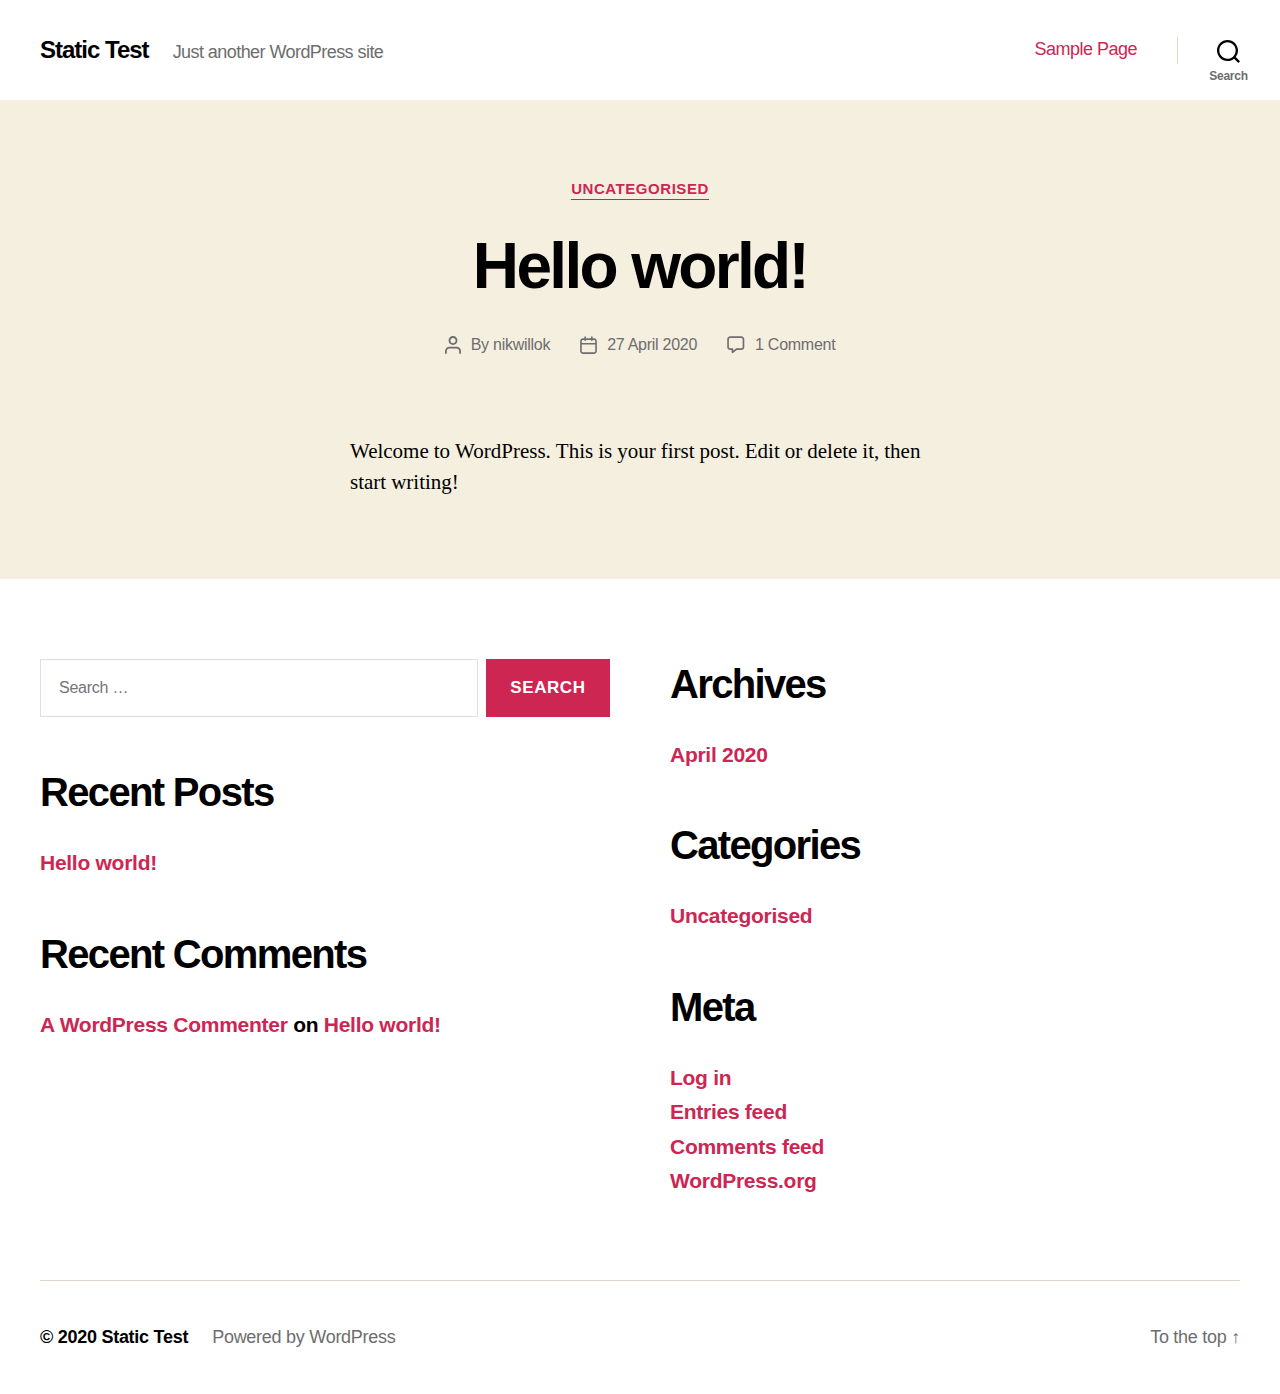
<file: index.html>
<!DOCTYPE html>

<html class="no-js" lang="en-NZ">

	<head>

		<meta charset="UTF-8">
		<meta name="viewport" content="width=device-width, initial-scale=1.0" >

		<link rel="profile" href="https://gmpg.org/xfn/11">

		<title>Static Test &#8211; Just another WordPress site</title>
<meta name='robots' content='noindex,nofollow' />
<link rel='dns-prefetch' href='//s.w.org' />
<link rel="alternate" type="application/rss+xml" title="Static Test &raquo; Feed" href="https://nikokeefe.github.io/static-test/feed/" />
<link rel="alternate" type="application/rss+xml" title="Static Test &raquo; Comments Feed" href="https://nikokeefe.github.io/static-test/comments/feed/" />
		<script>
			window._wpemojiSettings = {"baseUrl":"https:\/\/s.w.org\/images\/core\/emoji\/12.0.0-1\/72x72\/","ext":".png","svgUrl":"https:\/\/s.w.org\/images\/core\/emoji\/12.0.0-1\/svg\/","svgExt":".svg","source":{"concatemoji":"https:\/\/nikokeefe.github.io\/static-test\/wp-includes\/js\/wp-emoji-release.min.js?ver=5.4"}};
			/*! This file is auto-generated */
			!function(e,a,t){var r,n,o,i,p=a.createElement("canvas"),s=p.getContext&&p.getContext("2d");function c(e,t){var a=String.fromCharCode;s.clearRect(0,0,p.width,p.height),s.fillText(a.apply(this,e),0,0);var r=p.toDataURL();return s.clearRect(0,0,p.width,p.height),s.fillText(a.apply(this,t),0,0),r===p.toDataURL()}function l(e){if(!s||!s.fillText)return!1;switch(s.textBaseline="top",s.font="600 32px Arial",e){case"flag":return!c([127987,65039,8205,9895,65039],[127987,65039,8203,9895,65039])&&(!c([55356,56826,55356,56819],[55356,56826,8203,55356,56819])&&!c([55356,57332,56128,56423,56128,56418,56128,56421,56128,56430,56128,56423,56128,56447],[55356,57332,8203,56128,56423,8203,56128,56418,8203,56128,56421,8203,56128,56430,8203,56128,56423,8203,56128,56447]));case"emoji":return!c([55357,56424,55356,57342,8205,55358,56605,8205,55357,56424,55356,57340],[55357,56424,55356,57342,8203,55358,56605,8203,55357,56424,55356,57340])}return!1}function d(e){var t=a.createElement("script");t.src=e,t.defer=t.type="text/javascript",a.getElementsByTagName("head")[0].appendChild(t)}for(i=Array("flag","emoji"),t.supports={everything:!0,everythingExceptFlag:!0},o=0;o<i.length;o++)t.supports[i[o]]=l(i[o]),t.supports.everything=t.supports.everything&&t.supports[i[o]],"flag"!==i[o]&&(t.supports.everythingExceptFlag=t.supports.everythingExceptFlag&&t.supports[i[o]]);t.supports.everythingExceptFlag=t.supports.everythingExceptFlag&&!t.supports.flag,t.DOMReady=!1,t.readyCallback=function(){t.DOMReady=!0},t.supports.everything||(n=function(){t.readyCallback()},a.addEventListener?(a.addEventListener("DOMContentLoaded",n,!1),e.addEventListener("load",n,!1)):(e.attachEvent("onload",n),a.attachEvent("onreadystatechange",function(){"complete"===a.readyState&&t.readyCallback()})),(r=t.source||{}).concatemoji?d(r.concatemoji):r.wpemoji&&r.twemoji&&(d(r.twemoji),d(r.wpemoji)))}(window,document,window._wpemojiSettings);
		</script>
		<style>
img.wp-smiley,
img.emoji {
	display: inline !important;
	border: none !important;
	box-shadow: none !important;
	height: 1em !important;
	width: 1em !important;
	margin: 0 .07em !important;
	vertical-align: -0.1em !important;
	background: none !important;
	padding: 0 !important;
}
</style>
	<link rel='stylesheet' id='wp-block-library-css'  href='https://nikokeefe.github.io/static-test/wp-includes/css/dist/block-library/style.min.css?ver=5.4' media='all' />
<link rel='stylesheet' id='twentytwenty-style-css'  href='https://nikokeefe.github.io/static-test/wp-content/themes/twentytwenty/style.css?ver=1.2' media='all' />
<style id='twentytwenty-style-inline-css'>
.color-accent,.color-accent-hover:hover,.color-accent-hover:focus,:root .has-accent-color,.has-drop-cap:not(:focus):first-letter,.wp-block-button.is-style-outline,a { color: #cd2653; }blockquote,.border-color-accent,.border-color-accent-hover:hover,.border-color-accent-hover:focus { border-color: #cd2653; }button:not(.toggle),.button,.faux-button,.wp-block-button__link,.wp-block-file .wp-block-file__button,input[type="button"],input[type="reset"],input[type="submit"],.bg-accent,.bg-accent-hover:hover,.bg-accent-hover:focus,:root .has-accent-background-color,.comment-reply-link { background-color: #cd2653; }.fill-children-accent,.fill-children-accent * { fill: #cd2653; }body,.entry-title a,:root .has-primary-color { color: #000000; }:root .has-primary-background-color { background-color: #000000; }cite,figcaption,.wp-caption-text,.post-meta,.entry-content .wp-block-archives li,.entry-content .wp-block-categories li,.entry-content .wp-block-latest-posts li,.wp-block-latest-comments__comment-date,.wp-block-latest-posts__post-date,.wp-block-embed figcaption,.wp-block-image figcaption,.wp-block-pullquote cite,.comment-metadata,.comment-respond .comment-notes,.comment-respond .logged-in-as,.pagination .dots,.entry-content hr:not(.has-background),hr.styled-separator,:root .has-secondary-color { color: #6d6d6d; }:root .has-secondary-background-color { background-color: #6d6d6d; }pre,fieldset,input,textarea,table,table *,hr { border-color: #dcd7ca; }caption,code,code,kbd,samp,.wp-block-table.is-style-stripes tbody tr:nth-child(odd),:root .has-subtle-background-background-color { background-color: #dcd7ca; }.wp-block-table.is-style-stripes { border-bottom-color: #dcd7ca; }.wp-block-latest-posts.is-grid li { border-top-color: #dcd7ca; }:root .has-subtle-background-color { color: #dcd7ca; }body:not(.overlay-header) .primary-menu > li > a,body:not(.overlay-header) .primary-menu > li > .icon,.modal-menu a,.footer-menu a, .footer-widgets a,#site-footer .wp-block-button.is-style-outline,.wp-block-pullquote:before,.singular:not(.overlay-header) .entry-header a,.archive-header a,.header-footer-group .color-accent,.header-footer-group .color-accent-hover:hover { color: #cd2653; }.social-icons a,#site-footer button:not(.toggle),#site-footer .button,#site-footer .faux-button,#site-footer .wp-block-button__link,#site-footer .wp-block-file__button,#site-footer input[type="button"],#site-footer input[type="reset"],#site-footer input[type="submit"] { background-color: #cd2653; }.header-footer-group,body:not(.overlay-header) #site-header .toggle,.menu-modal .toggle { color: #000000; }body:not(.overlay-header) .primary-menu ul { background-color: #000000; }body:not(.overlay-header) .primary-menu > li > ul:after { border-bottom-color: #000000; }body:not(.overlay-header) .primary-menu ul ul:after { border-left-color: #000000; }.site-description,body:not(.overlay-header) .toggle-inner .toggle-text,.widget .post-date,.widget .rss-date,.widget_archive li,.widget_categories li,.widget cite,.widget_pages li,.widget_meta li,.widget_nav_menu li,.powered-by-wordpress,.to-the-top,.singular .entry-header .post-meta,.singular:not(.overlay-header) .entry-header .post-meta a { color: #6d6d6d; }.header-footer-group pre,.header-footer-group fieldset,.header-footer-group input,.header-footer-group textarea,.header-footer-group table,.header-footer-group table *,.footer-nav-widgets-wrapper,#site-footer,.menu-modal nav *,.footer-widgets-outer-wrapper,.footer-top { border-color: #dcd7ca; }.header-footer-group table caption,body:not(.overlay-header) .header-inner .toggle-wrapper::before { background-color: #dcd7ca; }
</style>
<link rel='stylesheet' id='twentytwenty-print-style-css'  href='https://nikokeefe.github.io/static-test/wp-content/themes/twentytwenty/print.css?ver=1.2' media='print' />
<script src='https://nikokeefe.github.io/static-test/wp-content/themes/twentytwenty/assets/js/index.js?ver=1.2' async></script>
<link rel='https://api.w.org/' href='https://nikokeefe.github.io/static-test/wp-json/' />
<link rel="EditURI" type="application/rsd+xml" title="RSD" href="https://nikokeefe.github.io/static-test/xmlrpc.php?rsd" />
<link rel="wlwmanifest" type="application/wlwmanifest+xml" href="https://nikokeefe.github.io/static-test/wp-includes/wlwmanifest.xml" /> 
<meta name="generator" content="WordPress 5.4" />
	<script>document.documentElement.className = document.documentElement.className.replace( 'no-js', 'js' );</script>
	<style>.recentcomments a{display:inline !important;padding:0 !important;margin:0 !important;}</style>
	</head>

	<body class="home blog wp-embed-responsive enable-search-modal has-no-pagination showing-comments show-avatars footer-top-visible">

		<a class="skip-link screen-reader-text" href="#site-content">Skip to the content</a>
		<header id="site-header" class="header-footer-group" role="banner">

			<div class="header-inner section-inner">

				<div class="header-titles-wrapper">

					
						<button class="toggle search-toggle mobile-search-toggle" data-toggle-target=".search-modal" data-toggle-body-class="showing-search-modal" data-set-focus=".search-modal .search-field" aria-expanded="false">
							<span class="toggle-inner">
								<span class="toggle-icon">
									<svg class="svg-icon" aria-hidden="true" role="img" focusable="false" xmlns="http://www.w3.org/2000/svg" width="23" height="23" viewbox="0 0 23 23"><path d="M38.710696,48.0601792 L43,52.3494831 L41.3494831,54 L37.0601792,49.710696 C35.2632422,51.1481185 32.9839107,52.0076499 30.5038249,52.0076499 C24.7027226,52.0076499 20,47.3049272 20,41.5038249 C20,35.7027226 24.7027226,31 30.5038249,31 C36.3049272,31 41.0076499,35.7027226 41.0076499,41.5038249 C41.0076499,43.9839107 40.1481185,46.2632422 38.710696,48.0601792 Z M36.3875844,47.1716785 C37.8030221,45.7026647 38.6734666,43.7048964 38.6734666,41.5038249 C38.6734666,36.9918565 35.0157934,33.3341833 30.5038249,33.3341833 C25.9918565,33.3341833 22.3341833,36.9918565 22.3341833,41.5038249 C22.3341833,46.0157934 25.9918565,49.6734666 30.5038249,49.6734666 C32.7048964,49.6734666 34.7026647,48.8030221 36.1716785,47.3875844 C36.2023931,47.347638 36.2360451,47.3092237 36.2726343,47.2726343 C36.3092237,47.2360451 36.347638,47.2023931 36.3875844,47.1716785 Z" transform="translate(-20 -31)" /></svg>								</span>
								<span class="toggle-text">Search</span>
							</span>
						</button><!-- .search-toggle -->

					
					<div class="header-titles">

						<h1 class="site-title"><a href="https://nikokeefe.github.io/static-test/">Static Test</a></h1><div class="site-description">Just another WordPress site</div><!-- .site-description -->
					</div><!-- .header-titles -->

					<button class="toggle nav-toggle mobile-nav-toggle" data-toggle-target=".menu-modal"  data-toggle-body-class="showing-menu-modal" aria-expanded="false" data-set-focus=".close-nav-toggle">
						<span class="toggle-inner">
							<span class="toggle-icon">
								<svg class="svg-icon" aria-hidden="true" role="img" focusable="false" xmlns="http://www.w3.org/2000/svg" width="26" height="7" viewbox="0 0 26 7"><path fill-rule="evenodd" d="M332.5,45 C330.567003,45 329,43.4329966 329,41.5 C329,39.5670034 330.567003,38 332.5,38 C334.432997,38 336,39.5670034 336,41.5 C336,43.4329966 334.432997,45 332.5,45 Z M342,45 C340.067003,45 338.5,43.4329966 338.5,41.5 C338.5,39.5670034 340.067003,38 342,38 C343.932997,38 345.5,39.5670034 345.5,41.5 C345.5,43.4329966 343.932997,45 342,45 Z M351.5,45 C349.567003,45 348,43.4329966 348,41.5 C348,39.5670034 349.567003,38 351.5,38 C353.432997,38 355,39.5670034 355,41.5 C355,43.4329966 353.432997,45 351.5,45 Z" transform="translate(-329 -38)" /></svg>							</span>
							<span class="toggle-text">Menu</span>
						</span>
					</button><!-- .nav-toggle -->

				</div><!-- .header-titles-wrapper -->

				<div class="header-navigation-wrapper">

					
							<nav class="primary-menu-wrapper" aria-label="Horizontal" role="navigation">

								<ul class="primary-menu reset-list-style">

								<li class="page_item page-item-2"><a href="https://nikokeefe.github.io/static-test/sample-page/">Sample Page</a></li>

								</ul>

							</nav><!-- .primary-menu-wrapper -->

						
						<div class="header-toggles hide-no-js">

						
							<div class="toggle-wrapper search-toggle-wrapper">

								<button class="toggle search-toggle desktop-search-toggle" data-toggle-target=".search-modal" data-toggle-body-class="showing-search-modal" data-set-focus=".search-modal .search-field" aria-expanded="false">
									<span class="toggle-inner">
										<svg class="svg-icon" aria-hidden="true" role="img" focusable="false" xmlns="http://www.w3.org/2000/svg" width="23" height="23" viewbox="0 0 23 23"><path d="M38.710696,48.0601792 L43,52.3494831 L41.3494831,54 L37.0601792,49.710696 C35.2632422,51.1481185 32.9839107,52.0076499 30.5038249,52.0076499 C24.7027226,52.0076499 20,47.3049272 20,41.5038249 C20,35.7027226 24.7027226,31 30.5038249,31 C36.3049272,31 41.0076499,35.7027226 41.0076499,41.5038249 C41.0076499,43.9839107 40.1481185,46.2632422 38.710696,48.0601792 Z M36.3875844,47.1716785 C37.8030221,45.7026647 38.6734666,43.7048964 38.6734666,41.5038249 C38.6734666,36.9918565 35.0157934,33.3341833 30.5038249,33.3341833 C25.9918565,33.3341833 22.3341833,36.9918565 22.3341833,41.5038249 C22.3341833,46.0157934 25.9918565,49.6734666 30.5038249,49.6734666 C32.7048964,49.6734666 34.7026647,48.8030221 36.1716785,47.3875844 C36.2023931,47.347638 36.2360451,47.3092237 36.2726343,47.2726343 C36.3092237,47.2360451 36.347638,47.2023931 36.3875844,47.1716785 Z" transform="translate(-20 -31)" /></svg>										<span class="toggle-text">Search</span>
									</span>
								</button><!-- .search-toggle -->

							</div>

							
						</div><!-- .header-toggles -->
						
				</div><!-- .header-navigation-wrapper -->

			</div><!-- .header-inner -->

			<div class="search-modal cover-modal header-footer-group" data-modal-target-string=".search-modal">

	<div class="search-modal-inner modal-inner">

		<div class="section-inner">

			<form role="search" aria-label="Search for:" method="get" class="search-form" action="https://nikokeefe.github.io/static-test/">
	<label for="search-form-1">
		<span class="screen-reader-text">Search for:</span>
		<input type="search" id="search-form-1" class="search-field" placeholder="Search &hellip;" value="" name="s" />
	</label>
	<input type="submit" class="search-submit" value="Search" />
</form>

			<button class="toggle search-untoggle close-search-toggle fill-children-current-color" data-toggle-target=".search-modal" data-toggle-body-class="showing-search-modal" data-set-focus=".search-modal .search-field" aria-expanded="false">
				<span class="screen-reader-text">Close search</span>
				<svg class="svg-icon" aria-hidden="true" role="img" focusable="false" xmlns="http://www.w3.org/2000/svg" width="16" height="16" viewbox="0 0 16 16"><polygon fill="" fill-rule="evenodd" points="6.852 7.649 .399 1.195 1.445 .149 7.899 6.602 14.352 .149 15.399 1.195 8.945 7.649 15.399 14.102 14.352 15.149 7.899 8.695 1.445 15.149 .399 14.102" /></svg>			</button><!-- .search-toggle -->

		</div><!-- .section-inner -->

	</div><!-- .search-modal-inner -->

</div><!-- .menu-modal -->

		</header><!-- #site-header -->

		
<div class="menu-modal cover-modal header-footer-group" data-modal-target-string=".menu-modal">

	<div class="menu-modal-inner modal-inner">

		<div class="menu-wrapper section-inner">

			<div class="menu-top">

				<button class="toggle close-nav-toggle fill-children-current-color" data-toggle-target=".menu-modal" data-toggle-body-class="showing-menu-modal" aria-expanded="false" data-set-focus=".menu-modal">
					<span class="toggle-text">Close Menu</span>
					<svg class="svg-icon" aria-hidden="true" role="img" focusable="false" xmlns="http://www.w3.org/2000/svg" width="16" height="16" viewbox="0 0 16 16"><polygon fill="" fill-rule="evenodd" points="6.852 7.649 .399 1.195 1.445 .149 7.899 6.602 14.352 .149 15.399 1.195 8.945 7.649 15.399 14.102 14.352 15.149 7.899 8.695 1.445 15.149 .399 14.102" /></svg>				</button><!-- .nav-toggle -->

				
					<nav class="mobile-menu" aria-label="Mobile" role="navigation">

						<ul class="modal-menu reset-list-style">

						<li class="page_item page-item-2"><div class="ancestor-wrapper"><a href="https://nikokeefe.github.io/static-test/sample-page/">Sample Page</a></div><!-- .ancestor-wrapper --></li>

						</ul>

					</nav>

					
			</div><!-- .menu-top -->

			<div class="menu-bottom">

				
			</div><!-- .menu-bottom -->

		</div><!-- .menu-wrapper -->

	</div><!-- .menu-modal-inner -->

</div><!-- .menu-modal -->

<main id="site-content" role="main">

	
<article class="post-1 post type-post status-publish format-standard hentry category-uncategorised" id="post-1">

	
<header class="entry-header has-text-align-center">

	<div class="entry-header-inner section-inner medium">

		
			<div class="entry-categories">
				<span class="screen-reader-text">Categories</span>
				<div class="entry-categories-inner">
					<a href="https://nikokeefe.github.io/static-test/category/uncategorised/" rel="category tag">Uncategorised</a>				</div><!-- .entry-categories-inner -->
			</div><!-- .entry-categories -->

			<h2 class="entry-title heading-size-1"><a href="https://nikokeefe.github.io/static-test/2020/04/27/hello-world/">Hello world!</a></h2>
		<div class="post-meta-wrapper post-meta-single post-meta-single-top">

			<ul class="post-meta">

									<li class="post-author meta-wrapper">
						<span class="meta-icon">
							<span class="screen-reader-text">Post author</span>
							<svg class="svg-icon" aria-hidden="true" role="img" focusable="false" xmlns="http://www.w3.org/2000/svg" width="18" height="20" viewbox="0 0 18 20"><path fill="" d="M18,19 C18,19.5522847 17.5522847,20 17,20 C16.4477153,20 16,19.5522847 16,19 L16,17 C16,15.3431458 14.6568542,14 13,14 L5,14 C3.34314575,14 2,15.3431458 2,17 L2,19 C2,19.5522847 1.55228475,20 1,20 C0.44771525,20 0,19.5522847 0,19 L0,17 C0,14.2385763 2.23857625,12 5,12 L13,12 C15.7614237,12 18,14.2385763 18,17 L18,19 Z M9,10 C6.23857625,10 4,7.76142375 4,5 C4,2.23857625 6.23857625,0 9,0 C11.7614237,0 14,2.23857625 14,5 C14,7.76142375 11.7614237,10 9,10 Z M9,8 C10.6568542,8 12,6.65685425 12,5 C12,3.34314575 10.6568542,2 9,2 C7.34314575,2 6,3.34314575 6,5 C6,6.65685425 7.34314575,8 9,8 Z" /></svg>						</span>
						<span class="meta-text">
							By <a href="https://nikokeefe.github.io/static-test/author/nikwillok/">nikwillok</a>						</span>
					</li>
										<li class="post-date meta-wrapper">
						<span class="meta-icon">
							<span class="screen-reader-text">Post date</span>
							<svg class="svg-icon" aria-hidden="true" role="img" focusable="false" xmlns="http://www.w3.org/2000/svg" width="18" height="19" viewbox="0 0 18 19"><path fill="" d="M4.60069444,4.09375 L3.25,4.09375 C2.47334957,4.09375 1.84375,4.72334957 1.84375,5.5 L1.84375,7.26736111 L16.15625,7.26736111 L16.15625,5.5 C16.15625,4.72334957 15.5266504,4.09375 14.75,4.09375 L13.3993056,4.09375 L13.3993056,4.55555556 C13.3993056,5.02154581 13.0215458,5.39930556 12.5555556,5.39930556 C12.0895653,5.39930556 11.7118056,5.02154581 11.7118056,4.55555556 L11.7118056,4.09375 L6.28819444,4.09375 L6.28819444,4.55555556 C6.28819444,5.02154581 5.9104347,5.39930556 5.44444444,5.39930556 C4.97845419,5.39930556 4.60069444,5.02154581 4.60069444,4.55555556 L4.60069444,4.09375 Z M6.28819444,2.40625 L11.7118056,2.40625 L11.7118056,1 C11.7118056,0.534009742 12.0895653,0.15625 12.5555556,0.15625 C13.0215458,0.15625 13.3993056,0.534009742 13.3993056,1 L13.3993056,2.40625 L14.75,2.40625 C16.4586309,2.40625 17.84375,3.79136906 17.84375,5.5 L17.84375,15.875 C17.84375,17.5836309 16.4586309,18.96875 14.75,18.96875 L3.25,18.96875 C1.54136906,18.96875 0.15625,17.5836309 0.15625,15.875 L0.15625,5.5 C0.15625,3.79136906 1.54136906,2.40625 3.25,2.40625 L4.60069444,2.40625 L4.60069444,1 C4.60069444,0.534009742 4.97845419,0.15625 5.44444444,0.15625 C5.9104347,0.15625 6.28819444,0.534009742 6.28819444,1 L6.28819444,2.40625 Z M1.84375,8.95486111 L1.84375,15.875 C1.84375,16.6516504 2.47334957,17.28125 3.25,17.28125 L14.75,17.28125 C15.5266504,17.28125 16.15625,16.6516504 16.15625,15.875 L16.15625,8.95486111 L1.84375,8.95486111 Z" /></svg>						</span>
						<span class="meta-text">
							<a href="https://nikokeefe.github.io/static-test/2020/04/27/hello-world/">27 April 2020</a>
						</span>
					</li>
										<li class="post-comment-link meta-wrapper">
						<span class="meta-icon">
							<svg class="svg-icon" aria-hidden="true" role="img" focusable="false" xmlns="http://www.w3.org/2000/svg" width="19" height="19" viewbox="0 0 19 19"><path d="M9.43016863,13.2235931 C9.58624731,13.094699 9.7823475,13.0241935 9.98476849,13.0241935 L15.0564516,13.0241935 C15.8581553,13.0241935 16.5080645,12.3742843 16.5080645,11.5725806 L16.5080645,3.44354839 C16.5080645,2.64184472 15.8581553,1.99193548 15.0564516,1.99193548 L3.44354839,1.99193548 C2.64184472,1.99193548 1.99193548,2.64184472 1.99193548,3.44354839 L1.99193548,11.5725806 C1.99193548,12.3742843 2.64184472,13.0241935 3.44354839,13.0241935 L5.76612903,13.0241935 C6.24715123,13.0241935 6.63709677,13.4141391 6.63709677,13.8951613 L6.63709677,15.5301903 L9.43016863,13.2235931 Z M3.44354839,14.766129 C1.67980032,14.766129 0.25,13.3363287 0.25,11.5725806 L0.25,3.44354839 C0.25,1.67980032 1.67980032,0.25 3.44354839,0.25 L15.0564516,0.25 C16.8201997,0.25 18.25,1.67980032 18.25,3.44354839 L18.25,11.5725806 C18.25,13.3363287 16.8201997,14.766129 15.0564516,14.766129 L10.2979143,14.766129 L6.32072889,18.0506004 C5.75274472,18.5196577 4.89516129,18.1156602 4.89516129,17.3790323 L4.89516129,14.766129 L3.44354839,14.766129 Z" /></svg>						</span>
						<span class="meta-text">
							<a href="https://nikokeefe.github.io/static-test/2020/04/27/hello-world/#comments">1 Comment<span class="screen-reader-text"> on Hello world!</span></a>						</span>
					</li>
					
			</ul><!-- .post-meta -->

		</div><!-- .post-meta-wrapper -->

		
	</div><!-- .entry-header-inner -->

</header><!-- .entry-header -->

	<div class="post-inner thin">

		<div class="entry-content">

			
<p>Welcome to WordPress. This is your first post. Edit or delete it, then start writing!</p>

		</div><!-- .entry-content -->

	</div><!-- .post-inner -->

	<div class="section-inner">
		
	</div><!-- .section-inner -->

	
</article><!-- .post -->

	
</main><!-- #site-content -->


	<div class="footer-nav-widgets-wrapper header-footer-group">

		<div class="footer-inner section-inner">

			
			
				<aside class="footer-widgets-outer-wrapper" role="complementary">

					<div class="footer-widgets-wrapper">

						
							<div class="footer-widgets column-one grid-item">
								<div class="widget widget_search"><div class="widget-content"><form role="search"  method="get" class="search-form" action="https://nikokeefe.github.io/static-test/">
	<label for="search-form-2">
		<span class="screen-reader-text">Search for:</span>
		<input type="search" id="search-form-2" class="search-field" placeholder="Search &hellip;" value="" name="s" />
	</label>
	<input type="submit" class="search-submit" value="Search" />
</form>
</div></div>		<div class="widget widget_recent_entries"><div class="widget-content">		<h2 class="widget-title subheading heading-size-3">Recent Posts</h2>		<ul>
											<li>
					<a href="https://nikokeefe.github.io/static-test/2020/04/27/hello-world/">Hello world!</a>
									</li>
					</ul>
		</div></div><div class="widget widget_recent_comments"><div class="widget-content"><h2 class="widget-title subheading heading-size-3">Recent Comments</h2><ul id="recentcomments"><li class="recentcomments"><span class="comment-author-link"><a href='https://wordpress.org/' rel='external nofollow ugc' class='url'>A WordPress Commenter</a></span> on <a href="https://nikokeefe.github.io/static-test/2020/04/27/hello-world/#comment-1">Hello world!</a></li></ul></div></div>							</div>

						
						
							<div class="footer-widgets column-two grid-item">
								<div class="widget widget_archive"><div class="widget-content"><h2 class="widget-title subheading heading-size-3">Archives</h2>		<ul>
				<li><a href='https://nikokeefe.github.io/static-test/2020/04/'>April 2020</a></li>
		</ul>
			</div></div><div class="widget widget_categories"><div class="widget-content"><h2 class="widget-title subheading heading-size-3">Categories</h2>		<ul>
				<li class="cat-item cat-item-1"><a href="https://nikokeefe.github.io/static-test/category/uncategorised/">Uncategorised</a>
</li>
		</ul>
			</div></div><div class="widget widget_meta"><div class="widget-content"><h2 class="widget-title subheading heading-size-3">Meta</h2>			<ul>
						<li><a href="https://nikokeefe.github.io/static-test/wp-login.php">Log in</a></li>
			<li><a href="https://nikokeefe.github.io/static-test/feed/">Entries feed</a></li>
			<li><a href="https://nikokeefe.github.io/static-test/comments/feed/">Comments feed</a></li>
			<li><a href="https://wordpress.org/">WordPress.org</a></li>			</ul>
			</div></div>							</div>

						
					</div><!-- .footer-widgets-wrapper -->

				</aside><!-- .footer-widgets-outer-wrapper -->

			
		</div><!-- .footer-inner -->

	</div><!-- .footer-nav-widgets-wrapper -->


			<footer id="site-footer" role="contentinfo" class="header-footer-group">

				<div class="section-inner">

					<div class="footer-credits">

						<p class="footer-copyright">&copy;
							2020							<a href="https://nikokeefe.github.io/static-test/">Static Test</a>
						</p><!-- .footer-copyright -->

						<p class="powered-by-wordpress">
							<a href="https://en-nz.wordpress.org/">
								Powered by WordPress							</a>
						</p><!-- .powered-by-wordpress -->

					</div><!-- .footer-credits -->

					<a class="to-the-top" href="#site-header">
						<span class="to-the-top-long">
							To the top <span class="arrow" aria-hidden="true">&uarr;</span>						</span><!-- .to-the-top-long -->
						<span class="to-the-top-short">
							Up <span class="arrow" aria-hidden="true">&uarr;</span>						</span><!-- .to-the-top-short -->
					</a><!-- .to-the-top -->

				</div><!-- .section-inner -->

			</footer><!-- #site-footer -->

		<script src='https://nikokeefe.github.io/static-test/wp-includes/js/wp-embed.min.js?ver=5.4'></script>
	<script>
	/(trident|msie)/i.test(navigator.userAgent)&&document.getElementById&&window.addEventListener&&window.addEventListener("hashchange",function(){var t,e=location.hash.substring(1);/^[A-z0-9_-]+$/.test(e)&&(t=document.getElementById(e))&&(/^(?:a|select|input|button|textarea)$/i.test(t.tagName)||(t.tabIndex=-1),t.focus())},!1);
	</script>
	
	</body>
</html>
</file>
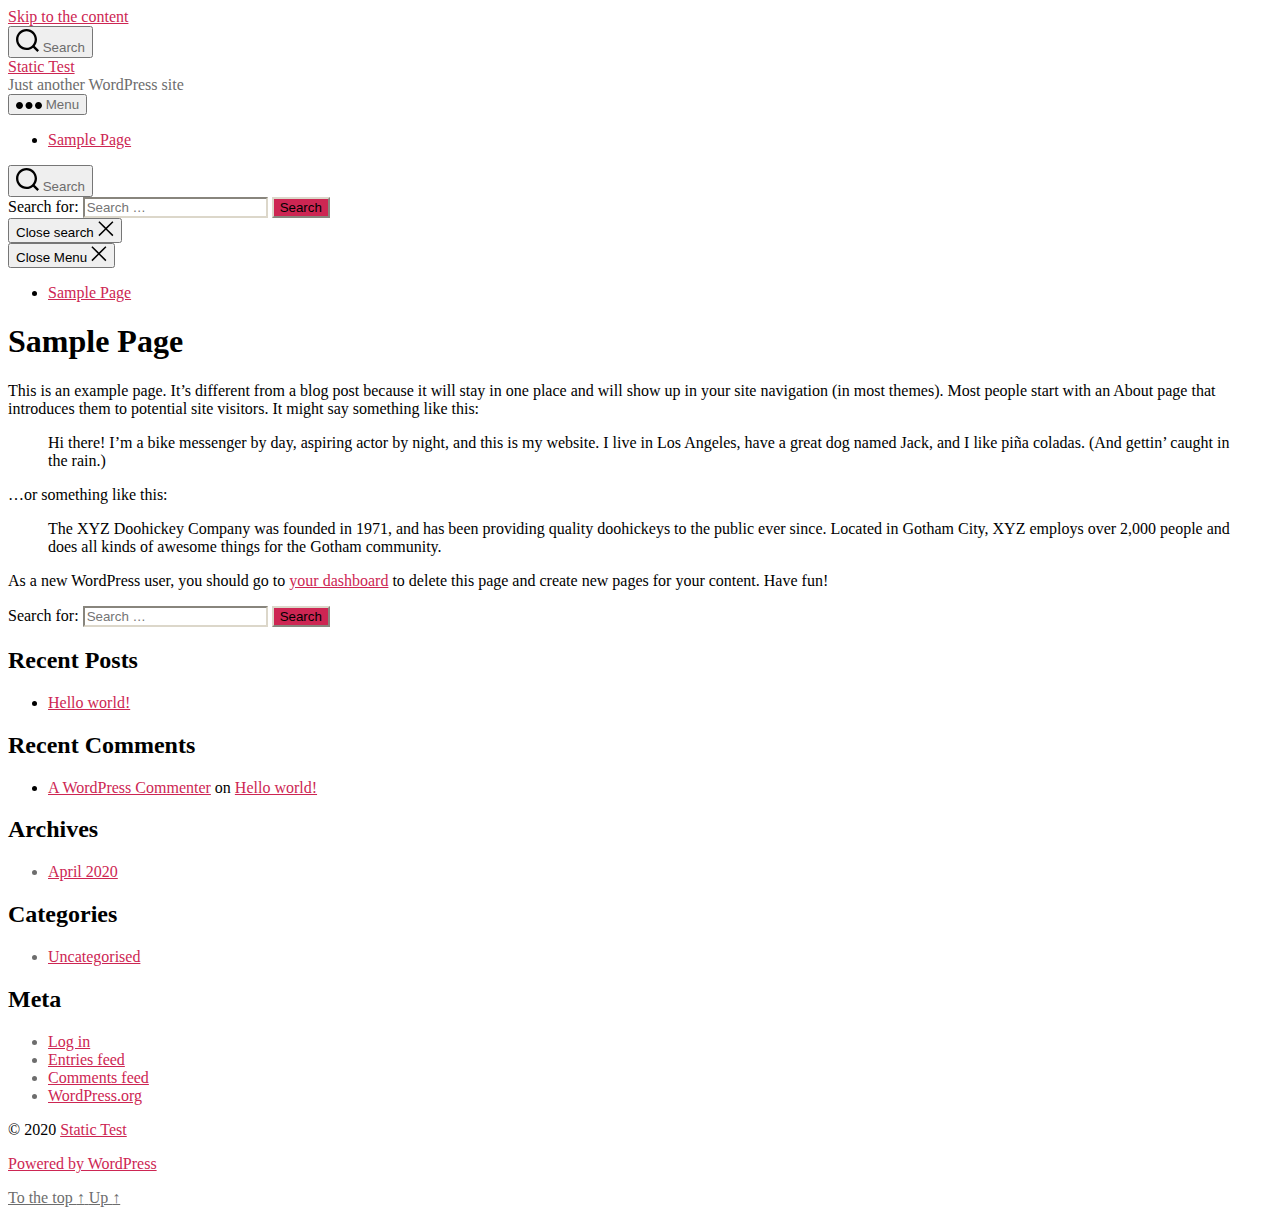
<file: sample-page/index.html>
<!DOCTYPE html>

<html class="no-js" lang="en-NZ">

	<head>

		<meta charset="UTF-8">
		<meta name="viewport" content="width=device-width, initial-scale=1.0" >

		<link rel="profile" href="https://gmpg.org/xfn/11">

		<title>Sample Page &#8211; Static Test</title>
<meta name='robots' content='noindex,nofollow' />
<link rel='dns-prefetch' href='//s.w.org' />
<link rel="alternate" type="application/rss+xml" title="Static Test &raquo; Feed" href="http://localhost/https:/nikokeefe.github.io/static-test/feed/" />
<link rel="alternate" type="application/rss+xml" title="Static Test &raquo; Comments Feed" href="http://localhost/https:/nikokeefe.github.io/static-test/comments/feed/" />
<link rel="alternate" type="application/rss+xml" title="Static Test &raquo; Sample Page Comments Feed" href="http://localhost/https:/nikokeefe.github.io/static-test/sample-page/feed/" />
		<script>
			window._wpemojiSettings = {"baseUrl":"https:\/\/s.w.org\/images\/core\/emoji\/12.0.0-1\/72x72\/","ext":".png","svgUrl":"https:\/\/s.w.org\/images\/core\/emoji\/12.0.0-1\/svg\/","svgExt":".svg","source":{"concatemoji":"\/wp-includes\/js\/wp-emoji-release.min.js?ver=5.4"}};
			/*! This file is auto-generated */
			!function(e,a,t){var r,n,o,i,p=a.createElement("canvas"),s=p.getContext&&p.getContext("2d");function c(e,t){var a=String.fromCharCode;s.clearRect(0,0,p.width,p.height),s.fillText(a.apply(this,e),0,0);var r=p.toDataURL();return s.clearRect(0,0,p.width,p.height),s.fillText(a.apply(this,t),0,0),r===p.toDataURL()}function l(e){if(!s||!s.fillText)return!1;switch(s.textBaseline="top",s.font="600 32px Arial",e){case"flag":return!c([127987,65039,8205,9895,65039],[127987,65039,8203,9895,65039])&&(!c([55356,56826,55356,56819],[55356,56826,8203,55356,56819])&&!c([55356,57332,56128,56423,56128,56418,56128,56421,56128,56430,56128,56423,56128,56447],[55356,57332,8203,56128,56423,8203,56128,56418,8203,56128,56421,8203,56128,56430,8203,56128,56423,8203,56128,56447]));case"emoji":return!c([55357,56424,55356,57342,8205,55358,56605,8205,55357,56424,55356,57340],[55357,56424,55356,57342,8203,55358,56605,8203,55357,56424,55356,57340])}return!1}function d(e){var t=a.createElement("script");t.src=e,t.defer=t.type="text/javascript",a.getElementsByTagName("head")[0].appendChild(t)}for(i=Array("flag","emoji"),t.supports={everything:!0,everythingExceptFlag:!0},o=0;o<i.length;o++)t.supports[i[o]]=l(i[o]),t.supports.everything=t.supports.everything&&t.supports[i[o]],"flag"!==i[o]&&(t.supports.everythingExceptFlag=t.supports.everythingExceptFlag&&t.supports[i[o]]);t.supports.everythingExceptFlag=t.supports.everythingExceptFlag&&!t.supports.flag,t.DOMReady=!1,t.readyCallback=function(){t.DOMReady=!0},t.supports.everything||(n=function(){t.readyCallback()},a.addEventListener?(a.addEventListener("DOMContentLoaded",n,!1),e.addEventListener("load",n,!1)):(e.attachEvent("onload",n),a.attachEvent("onreadystatechange",function(){"complete"===a.readyState&&t.readyCallback()})),(r=t.source||{}).concatemoji?d(r.concatemoji):r.wpemoji&&r.twemoji&&(d(r.twemoji),d(r.wpemoji)))}(window,document,window._wpemojiSettings);
		</script>
		<style>
img.wp-smiley,
img.emoji {
	display: inline !important;
	border: none !important;
	box-shadow: none !important;
	height: 1em !important;
	width: 1em !important;
	margin: 0 .07em !important;
	vertical-align: -0.1em !important;
	background: none !important;
	padding: 0 !important;
}
</style>
	<link rel='stylesheet' id='wp-block-library-css'  href='http://localhost/https:/nikokeefe.github.io/static-test/wp-includes/css/dist/block-library/style.min.css?ver=5.4' media='all' />
<link rel='stylesheet' id='twentytwenty-style-css'  href='http://localhost/https:/nikokeefe.github.io/static-test/wp-content/themes/twentytwenty/style.css?ver=1.2' media='all' />
<style id='twentytwenty-style-inline-css'>
.color-accent,.color-accent-hover:hover,.color-accent-hover:focus,:root .has-accent-color,.has-drop-cap:not(:focus):first-letter,.wp-block-button.is-style-outline,a { color: #cd2653; }blockquote,.border-color-accent,.border-color-accent-hover:hover,.border-color-accent-hover:focus { border-color: #cd2653; }button:not(.toggle),.button,.faux-button,.wp-block-button__link,.wp-block-file .wp-block-file__button,input[type="button"],input[type="reset"],input[type="submit"],.bg-accent,.bg-accent-hover:hover,.bg-accent-hover:focus,:root .has-accent-background-color,.comment-reply-link { background-color: #cd2653; }.fill-children-accent,.fill-children-accent * { fill: #cd2653; }body,.entry-title a,:root .has-primary-color { color: #000000; }:root .has-primary-background-color { background-color: #000000; }cite,figcaption,.wp-caption-text,.post-meta,.entry-content .wp-block-archives li,.entry-content .wp-block-categories li,.entry-content .wp-block-latest-posts li,.wp-block-latest-comments__comment-date,.wp-block-latest-posts__post-date,.wp-block-embed figcaption,.wp-block-image figcaption,.wp-block-pullquote cite,.comment-metadata,.comment-respond .comment-notes,.comment-respond .logged-in-as,.pagination .dots,.entry-content hr:not(.has-background),hr.styled-separator,:root .has-secondary-color { color: #6d6d6d; }:root .has-secondary-background-color { background-color: #6d6d6d; }pre,fieldset,input,textarea,table,table *,hr { border-color: #dcd7ca; }caption,code,code,kbd,samp,.wp-block-table.is-style-stripes tbody tr:nth-child(odd),:root .has-subtle-background-background-color { background-color: #dcd7ca; }.wp-block-table.is-style-stripes { border-bottom-color: #dcd7ca; }.wp-block-latest-posts.is-grid li { border-top-color: #dcd7ca; }:root .has-subtle-background-color { color: #dcd7ca; }body:not(.overlay-header) .primary-menu > li > a,body:not(.overlay-header) .primary-menu > li > .icon,.modal-menu a,.footer-menu a, .footer-widgets a,#site-footer .wp-block-button.is-style-outline,.wp-block-pullquote:before,.singular:not(.overlay-header) .entry-header a,.archive-header a,.header-footer-group .color-accent,.header-footer-group .color-accent-hover:hover { color: #cd2653; }.social-icons a,#site-footer button:not(.toggle),#site-footer .button,#site-footer .faux-button,#site-footer .wp-block-button__link,#site-footer .wp-block-file__button,#site-footer input[type="button"],#site-footer input[type="reset"],#site-footer input[type="submit"] { background-color: #cd2653; }.header-footer-group,body:not(.overlay-header) #site-header .toggle,.menu-modal .toggle { color: #000000; }body:not(.overlay-header) .primary-menu ul { background-color: #000000; }body:not(.overlay-header) .primary-menu > li > ul:after { border-bottom-color: #000000; }body:not(.overlay-header) .primary-menu ul ul:after { border-left-color: #000000; }.site-description,body:not(.overlay-header) .toggle-inner .toggle-text,.widget .post-date,.widget .rss-date,.widget_archive li,.widget_categories li,.widget cite,.widget_pages li,.widget_meta li,.widget_nav_menu li,.powered-by-wordpress,.to-the-top,.singular .entry-header .post-meta,.singular:not(.overlay-header) .entry-header .post-meta a { color: #6d6d6d; }.header-footer-group pre,.header-footer-group fieldset,.header-footer-group input,.header-footer-group textarea,.header-footer-group table,.header-footer-group table *,.footer-nav-widgets-wrapper,#site-footer,.menu-modal nav *,.footer-widgets-outer-wrapper,.footer-top { border-color: #dcd7ca; }.header-footer-group table caption,body:not(.overlay-header) .header-inner .toggle-wrapper::before { background-color: #dcd7ca; }
</style>
<link rel='stylesheet' id='twentytwenty-print-style-css'  href='http://localhost/https:/nikokeefe.github.io/static-test/wp-content/themes/twentytwenty/print.css?ver=1.2' media='print' />
<script src='http://localhost/https:/nikokeefe.github.io/static-test/wp-content/themes/twentytwenty/assets/js/index.js?ver=1.2' async></script>
<link rel='https://api.w.org/' href='http://localhost/https:/nikokeefe.github.io/static-test/wp-json/' />
<link rel="EditURI" type="application/rsd+xml" title="RSD" href="http://localhost/https:/nikokeefe.github.io/static-test/xmlrpc.php?rsd" />
<link rel="wlwmanifest" type="application/wlwmanifest+xml" href="http://localhost/https:/nikokeefe.github.io/static-test/wp-includes/wlwmanifest.xml" /> 
<meta name="generator" content="WordPress 5.4" />
<link rel="canonical" href="http://localhost/https:/nikokeefe.github.io/static-test/sample-page/" />
<link rel='shortlink' href='http://localhost/https:/nikokeefe.github.io/static-test/?p=2' />
<link rel="alternate" type="application/json+oembed" href="http://localhost/https:/nikokeefe.github.io/static-test/wp-json/oembed/1.0/embed?url=%2Fsample-page%2F" />
<link rel="alternate" type="text/xml+oembed" href="http://localhost/https:/nikokeefe.github.io/static-test/wp-json/oembed/1.0/embed?url=%2Fsample-page%2F&#038;format=xml" />
	<script>document.documentElement.className = document.documentElement.className.replace( 'no-js', 'js' );</script>
	<style>.recentcomments a{display:inline !important;padding:0 !important;margin:0 !important;}</style>
	</head>

	<body class="page-template-default page page-id-2 wp-embed-responsive singular enable-search-modal missing-post-thumbnail has-no-pagination not-showing-comments show-avatars footer-top-visible">

		<a class="skip-link screen-reader-text" href="#site-content">Skip to the content</a>
		<header id="site-header" class="header-footer-group" role="banner">

			<div class="header-inner section-inner">

				<div class="header-titles-wrapper">

					
						<button class="toggle search-toggle mobile-search-toggle" data-toggle-target=".search-modal" data-toggle-body-class="showing-search-modal" data-set-focus=".search-modal .search-field" aria-expanded="false">
							<span class="toggle-inner">
								<span class="toggle-icon">
									<svg class="svg-icon" aria-hidden="true" role="img" focusable="false" xmlns="http://www.w3.org/2000/svg" width="23" height="23" viewbox="0 0 23 23"><path d="M38.710696,48.0601792 L43,52.3494831 L41.3494831,54 L37.0601792,49.710696 C35.2632422,51.1481185 32.9839107,52.0076499 30.5038249,52.0076499 C24.7027226,52.0076499 20,47.3049272 20,41.5038249 C20,35.7027226 24.7027226,31 30.5038249,31 C36.3049272,31 41.0076499,35.7027226 41.0076499,41.5038249 C41.0076499,43.9839107 40.1481185,46.2632422 38.710696,48.0601792 Z M36.3875844,47.1716785 C37.8030221,45.7026647 38.6734666,43.7048964 38.6734666,41.5038249 C38.6734666,36.9918565 35.0157934,33.3341833 30.5038249,33.3341833 C25.9918565,33.3341833 22.3341833,36.9918565 22.3341833,41.5038249 C22.3341833,46.0157934 25.9918565,49.6734666 30.5038249,49.6734666 C32.7048964,49.6734666 34.7026647,48.8030221 36.1716785,47.3875844 C36.2023931,47.347638 36.2360451,47.3092237 36.2726343,47.2726343 C36.3092237,47.2360451 36.347638,47.2023931 36.3875844,47.1716785 Z" transform="translate(-20 -31)" /></svg>								</span>
								<span class="toggle-text">Search</span>
							</span>
						</button><!-- .search-toggle -->

					
					<div class="header-titles">

						<div class="site-title faux-heading"><a href="http://localhost/https:/nikokeefe.github.io/static-test/">Static Test</a></div><div class="site-description">Just another WordPress site</div><!-- .site-description -->
					</div><!-- .header-titles -->

					<button class="toggle nav-toggle mobile-nav-toggle" data-toggle-target=".menu-modal"  data-toggle-body-class="showing-menu-modal" aria-expanded="false" data-set-focus=".close-nav-toggle">
						<span class="toggle-inner">
							<span class="toggle-icon">
								<svg class="svg-icon" aria-hidden="true" role="img" focusable="false" xmlns="http://www.w3.org/2000/svg" width="26" height="7" viewbox="0 0 26 7"><path fill-rule="evenodd" d="M332.5,45 C330.567003,45 329,43.4329966 329,41.5 C329,39.5670034 330.567003,38 332.5,38 C334.432997,38 336,39.5670034 336,41.5 C336,43.4329966 334.432997,45 332.5,45 Z M342,45 C340.067003,45 338.5,43.4329966 338.5,41.5 C338.5,39.5670034 340.067003,38 342,38 C343.932997,38 345.5,39.5670034 345.5,41.5 C345.5,43.4329966 343.932997,45 342,45 Z M351.5,45 C349.567003,45 348,43.4329966 348,41.5 C348,39.5670034 349.567003,38 351.5,38 C353.432997,38 355,39.5670034 355,41.5 C355,43.4329966 353.432997,45 351.5,45 Z" transform="translate(-329 -38)" /></svg>							</span>
							<span class="toggle-text">Menu</span>
						</span>
					</button><!-- .nav-toggle -->

				</div><!-- .header-titles-wrapper -->

				<div class="header-navigation-wrapper">

					
							<nav class="primary-menu-wrapper" aria-label="Horizontal" role="navigation">

								<ul class="primary-menu reset-list-style">

								<li class="page_item page-item-2 current_page_item current-menu-item"><a href="http://localhost/https:/nikokeefe.github.io/static-test/sample-page/" aria-current="page">Sample Page</a></li>

								</ul>

							</nav><!-- .primary-menu-wrapper -->

						
						<div class="header-toggles hide-no-js">

						
							<div class="toggle-wrapper search-toggle-wrapper">

								<button class="toggle search-toggle desktop-search-toggle" data-toggle-target=".search-modal" data-toggle-body-class="showing-search-modal" data-set-focus=".search-modal .search-field" aria-expanded="false">
									<span class="toggle-inner">
										<svg class="svg-icon" aria-hidden="true" role="img" focusable="false" xmlns="http://www.w3.org/2000/svg" width="23" height="23" viewbox="0 0 23 23"><path d="M38.710696,48.0601792 L43,52.3494831 L41.3494831,54 L37.0601792,49.710696 C35.2632422,51.1481185 32.9839107,52.0076499 30.5038249,52.0076499 C24.7027226,52.0076499 20,47.3049272 20,41.5038249 C20,35.7027226 24.7027226,31 30.5038249,31 C36.3049272,31 41.0076499,35.7027226 41.0076499,41.5038249 C41.0076499,43.9839107 40.1481185,46.2632422 38.710696,48.0601792 Z M36.3875844,47.1716785 C37.8030221,45.7026647 38.6734666,43.7048964 38.6734666,41.5038249 C38.6734666,36.9918565 35.0157934,33.3341833 30.5038249,33.3341833 C25.9918565,33.3341833 22.3341833,36.9918565 22.3341833,41.5038249 C22.3341833,46.0157934 25.9918565,49.6734666 30.5038249,49.6734666 C32.7048964,49.6734666 34.7026647,48.8030221 36.1716785,47.3875844 C36.2023931,47.347638 36.2360451,47.3092237 36.2726343,47.2726343 C36.3092237,47.2360451 36.347638,47.2023931 36.3875844,47.1716785 Z" transform="translate(-20 -31)" /></svg>										<span class="toggle-text">Search</span>
									</span>
								</button><!-- .search-toggle -->

							</div>

							
						</div><!-- .header-toggles -->
						
				</div><!-- .header-navigation-wrapper -->

			</div><!-- .header-inner -->

			<div class="search-modal cover-modal header-footer-group" data-modal-target-string=".search-modal">

	<div class="search-modal-inner modal-inner">

		<div class="section-inner">

			<form role="search" aria-label="Search for:" method="get" class="search-form" action="http://localhost/https:/nikokeefe.github.io/static-test/">
	<label for="search-form-1">
		<span class="screen-reader-text">Search for:</span>
		<input type="search" id="search-form-1" class="search-field" placeholder="Search &hellip;" value="" name="s" />
	</label>
	<input type="submit" class="search-submit" value="Search" />
</form>

			<button class="toggle search-untoggle close-search-toggle fill-children-current-color" data-toggle-target=".search-modal" data-toggle-body-class="showing-search-modal" data-set-focus=".search-modal .search-field" aria-expanded="false">
				<span class="screen-reader-text">Close search</span>
				<svg class="svg-icon" aria-hidden="true" role="img" focusable="false" xmlns="http://www.w3.org/2000/svg" width="16" height="16" viewbox="0 0 16 16"><polygon fill="" fill-rule="evenodd" points="6.852 7.649 .399 1.195 1.445 .149 7.899 6.602 14.352 .149 15.399 1.195 8.945 7.649 15.399 14.102 14.352 15.149 7.899 8.695 1.445 15.149 .399 14.102" /></svg>			</button><!-- .search-toggle -->

		</div><!-- .section-inner -->

	</div><!-- .search-modal-inner -->

</div><!-- .menu-modal -->

		</header><!-- #site-header -->

		
<div class="menu-modal cover-modal header-footer-group" data-modal-target-string=".menu-modal">

	<div class="menu-modal-inner modal-inner">

		<div class="menu-wrapper section-inner">

			<div class="menu-top">

				<button class="toggle close-nav-toggle fill-children-current-color" data-toggle-target=".menu-modal" data-toggle-body-class="showing-menu-modal" aria-expanded="false" data-set-focus=".menu-modal">
					<span class="toggle-text">Close Menu</span>
					<svg class="svg-icon" aria-hidden="true" role="img" focusable="false" xmlns="http://www.w3.org/2000/svg" width="16" height="16" viewbox="0 0 16 16"><polygon fill="" fill-rule="evenodd" points="6.852 7.649 .399 1.195 1.445 .149 7.899 6.602 14.352 .149 15.399 1.195 8.945 7.649 15.399 14.102 14.352 15.149 7.899 8.695 1.445 15.149 .399 14.102" /></svg>				</button><!-- .nav-toggle -->

				
					<nav class="mobile-menu" aria-label="Mobile" role="navigation">

						<ul class="modal-menu reset-list-style">

						<li class="page_item page-item-2 current_page_item current-menu-item"><div class="ancestor-wrapper"><a href="http://localhost/https:/nikokeefe.github.io/static-test/sample-page/" aria-current="page">Sample Page</a></div><!-- .ancestor-wrapper --></li>

						</ul>

					</nav>

					
			</div><!-- .menu-top -->

			<div class="menu-bottom">

				
			</div><!-- .menu-bottom -->

		</div><!-- .menu-wrapper -->

	</div><!-- .menu-modal-inner -->

</div><!-- .menu-modal -->

<main id="site-content" role="main">

	
<article class="post-2 page type-page status-publish hentry" id="post-2">

	
<header class="entry-header has-text-align-center header-footer-group">

	<div class="entry-header-inner section-inner medium">

		<h1 class="entry-title">Sample Page</h1>
	</div><!-- .entry-header-inner -->

</header><!-- .entry-header -->

	<div class="post-inner thin">

		<div class="entry-content">

			
<p>This is an example page. It&#8217;s different from a blog post because it will stay in one place and will show up in your site navigation (in most themes). Most people start with an About page that introduces them to potential site visitors. It might say something like this:</p>



<blockquote class="wp-block-quote"><p>Hi there! I&#8217;m a bike messenger by day, aspiring actor by night, and this is my website. I live in Los Angeles, have a great dog named Jack, and I like pi&#241;a coladas. (And gettin&#8217; caught in the rain.)</p></blockquote>



<p>&#8230;or something like this:</p>



<blockquote class="wp-block-quote"><p>The XYZ Doohickey Company was founded in 1971, and has been providing quality doohickeys to the public ever since. Located in Gotham City, XYZ employs over 2,000 people and does all kinds of awesome things for the Gotham community.</p></blockquote>



<p>As a new WordPress user, you should go to <a href="http://localhost/https:/nikokeefe.github.io/static-test/wp-admin/">your dashboard</a> to delete this page and create new pages for your content. Have fun!</p>

		</div><!-- .entry-content -->

	</div><!-- .post-inner -->

	<div class="section-inner">
		
	</div><!-- .section-inner -->

	
</article><!-- .post -->

</main><!-- #site-content -->


	<div class="footer-nav-widgets-wrapper header-footer-group">

		<div class="footer-inner section-inner">

			
			
				<aside class="footer-widgets-outer-wrapper" role="complementary">

					<div class="footer-widgets-wrapper">

						
							<div class="footer-widgets column-one grid-item">
								<div class="widget widget_search"><div class="widget-content"><form role="search"  method="get" class="search-form" action="http://localhost/https:/nikokeefe.github.io/static-test/">
	<label for="search-form-2">
		<span class="screen-reader-text">Search for:</span>
		<input type="search" id="search-form-2" class="search-field" placeholder="Search &hellip;" value="" name="s" />
	</label>
	<input type="submit" class="search-submit" value="Search" />
</form>
</div></div>		<div class="widget widget_recent_entries"><div class="widget-content">		<h2 class="widget-title subheading heading-size-3">Recent Posts</h2>		<ul>
											<li>
					<a href="http://localhost/https:/nikokeefe.github.io/static-test/2020/04/27/hello-world/">Hello world!</a>
									</li>
					</ul>
		</div></div><div class="widget widget_recent_comments"><div class="widget-content"><h2 class="widget-title subheading heading-size-3">Recent Comments</h2><ul id="recentcomments"><li class="recentcomments"><span class="comment-author-link"><a href='https://wordpress.org/' rel='external nofollow ugc' class='url'>A WordPress Commenter</a></span> on <a href="http://localhost/https:/nikokeefe.github.io/static-test/2020/04/27/hello-world/#comment-1">Hello world!</a></li></ul></div></div>							</div>

						
						
							<div class="footer-widgets column-two grid-item">
								<div class="widget widget_archive"><div class="widget-content"><h2 class="widget-title subheading heading-size-3">Archives</h2>		<ul>
				<li><a href='http://localhost/https:/nikokeefe.github.io/static-test/2020/04/'>April 2020</a></li>
		</ul>
			</div></div><div class="widget widget_categories"><div class="widget-content"><h2 class="widget-title subheading heading-size-3">Categories</h2>		<ul>
				<li class="cat-item cat-item-1"><a href="http://localhost/https:/nikokeefe.github.io/static-test/category/uncategorised/">Uncategorised</a>
</li>
		</ul>
			</div></div><div class="widget widget_meta"><div class="widget-content"><h2 class="widget-title subheading heading-size-3">Meta</h2>			<ul>
						<li><a href="http://localhost/https:/nikokeefe.github.io/static-test/wp-login.php">Log in</a></li>
			<li><a href="http://localhost/https:/nikokeefe.github.io/static-test/feed/">Entries feed</a></li>
			<li><a href="http://localhost/https:/nikokeefe.github.io/static-test/comments/feed/">Comments feed</a></li>
			<li><a href="https://wordpress.org/">WordPress.org</a></li>			</ul>
			</div></div>							</div>

						
					</div><!-- .footer-widgets-wrapper -->

				</aside><!-- .footer-widgets-outer-wrapper -->

			
		</div><!-- .footer-inner -->

	</div><!-- .footer-nav-widgets-wrapper -->


			<footer id="site-footer" role="contentinfo" class="header-footer-group">

				<div class="section-inner">

					<div class="footer-credits">

						<p class="footer-copyright">&copy;
							2020							<a href="http://localhost/https:/nikokeefe.github.io/static-test/">Static Test</a>
						</p><!-- .footer-copyright -->

						<p class="powered-by-wordpress">
							<a href="https://en-nz.wordpress.org/">
								Powered by WordPress							</a>
						</p><!-- .powered-by-wordpress -->

					</div><!-- .footer-credits -->

					<a class="to-the-top" href="#site-header">
						<span class="to-the-top-long">
							To the top <span class="arrow" aria-hidden="true">&uarr;</span>						</span><!-- .to-the-top-long -->
						<span class="to-the-top-short">
							Up <span class="arrow" aria-hidden="true">&uarr;</span>						</span><!-- .to-the-top-short -->
					</a><!-- .to-the-top -->

				</div><!-- .section-inner -->

			</footer><!-- #site-footer -->

		<script src='http://localhost/https:/nikokeefe.github.io/static-test/wp-includes/js/wp-embed.min.js?ver=5.4'></script>
	<script>
	/(trident|msie)/i.test(navigator.userAgent)&&document.getElementById&&window.addEventListener&&window.addEventListener("hashchange",function(){var t,e=location.hash.substring(1);/^[A-z0-9_-]+$/.test(e)&&(t=document.getElementById(e))&&(/^(?:a|select|input|button|textarea)$/i.test(t.tagName)||(t.tabIndex=-1),t.focus())},!1);
	</script>
	
	</body>
</html>
</file>
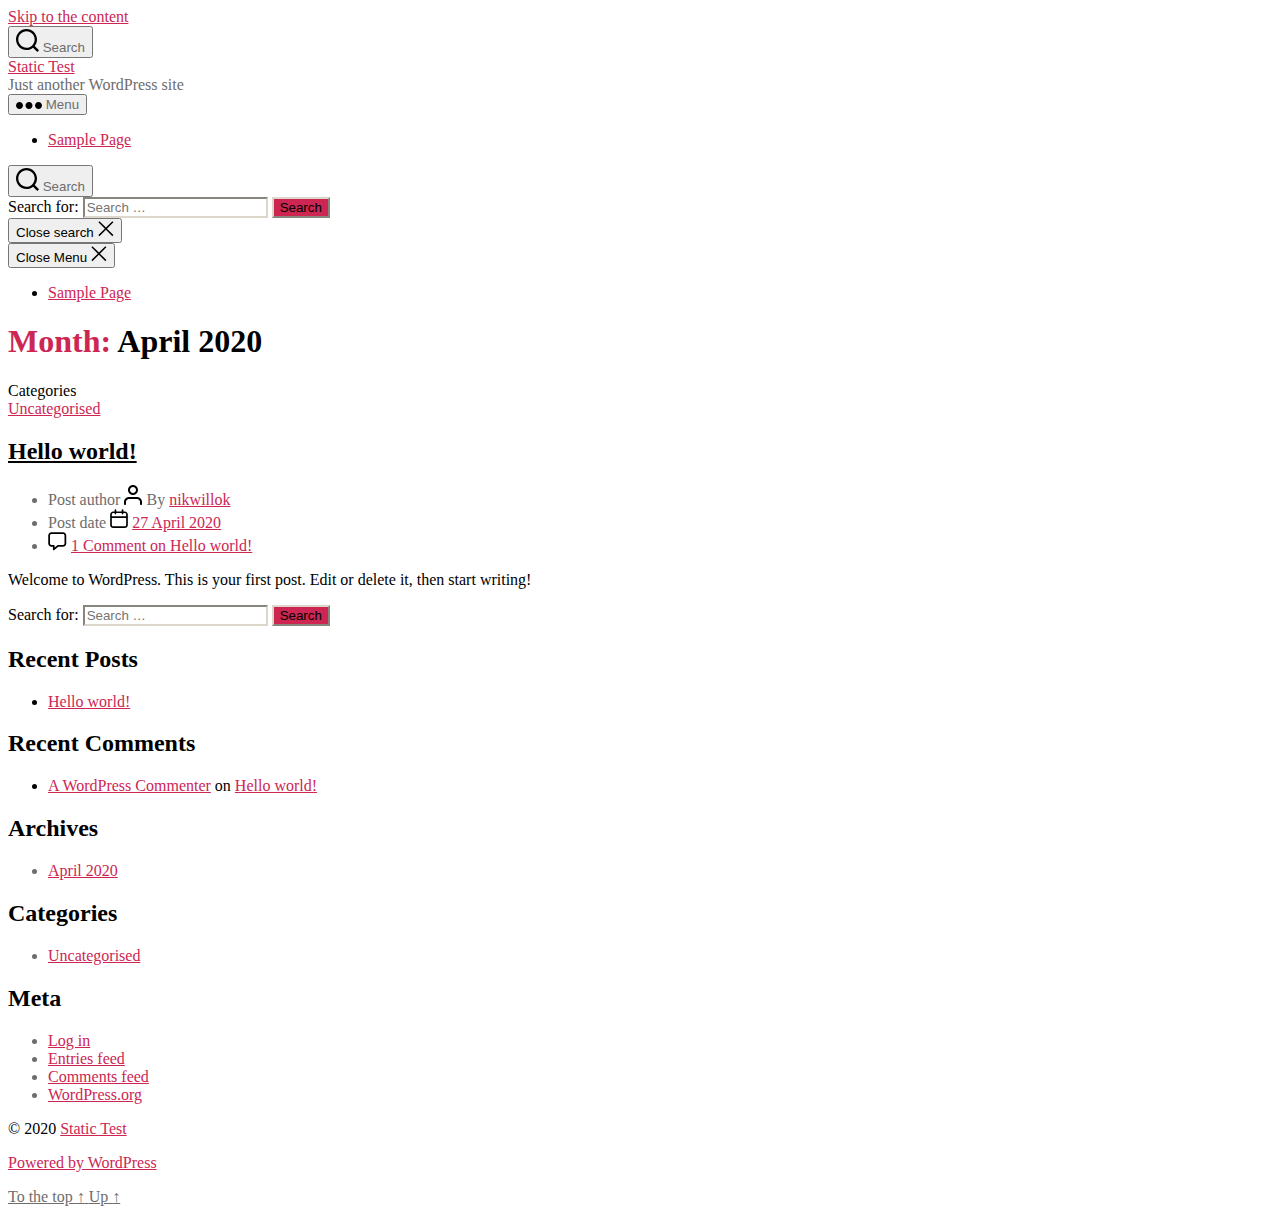
<file: 2020/04/index.html>
<!DOCTYPE html>

<html class="no-js" lang="en-NZ">

	<head>

		<meta charset="UTF-8">
		<meta name="viewport" content="width=device-width, initial-scale=1.0" >

		<link rel="profile" href="https://gmpg.org/xfn/11">

		<title>April 2020 &#8211; Static Test</title>
<meta name='robots' content='noindex,nofollow' />
<link rel='dns-prefetch' href='//s.w.org' />
<link rel="alternate" type="application/rss+xml" title="Static Test &raquo; Feed" href="http://localhost/https:/nikokeefe.github.io/static-test/feed/" />
<link rel="alternate" type="application/rss+xml" title="Static Test &raquo; Comments Feed" href="http://localhost/https:/nikokeefe.github.io/static-test/comments/feed/" />
		<script>
			window._wpemojiSettings = {"baseUrl":"https:\/\/s.w.org\/images\/core\/emoji\/12.0.0-1\/72x72\/","ext":".png","svgUrl":"https:\/\/s.w.org\/images\/core\/emoji\/12.0.0-1\/svg\/","svgExt":".svg","source":{"concatemoji":"\/wp-includes\/js\/wp-emoji-release.min.js?ver=5.4"}};
			/*! This file is auto-generated */
			!function(e,a,t){var r,n,o,i,p=a.createElement("canvas"),s=p.getContext&&p.getContext("2d");function c(e,t){var a=String.fromCharCode;s.clearRect(0,0,p.width,p.height),s.fillText(a.apply(this,e),0,0);var r=p.toDataURL();return s.clearRect(0,0,p.width,p.height),s.fillText(a.apply(this,t),0,0),r===p.toDataURL()}function l(e){if(!s||!s.fillText)return!1;switch(s.textBaseline="top",s.font="600 32px Arial",e){case"flag":return!c([127987,65039,8205,9895,65039],[127987,65039,8203,9895,65039])&&(!c([55356,56826,55356,56819],[55356,56826,8203,55356,56819])&&!c([55356,57332,56128,56423,56128,56418,56128,56421,56128,56430,56128,56423,56128,56447],[55356,57332,8203,56128,56423,8203,56128,56418,8203,56128,56421,8203,56128,56430,8203,56128,56423,8203,56128,56447]));case"emoji":return!c([55357,56424,55356,57342,8205,55358,56605,8205,55357,56424,55356,57340],[55357,56424,55356,57342,8203,55358,56605,8203,55357,56424,55356,57340])}return!1}function d(e){var t=a.createElement("script");t.src=e,t.defer=t.type="text/javascript",a.getElementsByTagName("head")[0].appendChild(t)}for(i=Array("flag","emoji"),t.supports={everything:!0,everythingExceptFlag:!0},o=0;o<i.length;o++)t.supports[i[o]]=l(i[o]),t.supports.everything=t.supports.everything&&t.supports[i[o]],"flag"!==i[o]&&(t.supports.everythingExceptFlag=t.supports.everythingExceptFlag&&t.supports[i[o]]);t.supports.everythingExceptFlag=t.supports.everythingExceptFlag&&!t.supports.flag,t.DOMReady=!1,t.readyCallback=function(){t.DOMReady=!0},t.supports.everything||(n=function(){t.readyCallback()},a.addEventListener?(a.addEventListener("DOMContentLoaded",n,!1),e.addEventListener("load",n,!1)):(e.attachEvent("onload",n),a.attachEvent("onreadystatechange",function(){"complete"===a.readyState&&t.readyCallback()})),(r=t.source||{}).concatemoji?d(r.concatemoji):r.wpemoji&&r.twemoji&&(d(r.twemoji),d(r.wpemoji)))}(window,document,window._wpemojiSettings);
		</script>
		<style>
img.wp-smiley,
img.emoji {
	display: inline !important;
	border: none !important;
	box-shadow: none !important;
	height: 1em !important;
	width: 1em !important;
	margin: 0 .07em !important;
	vertical-align: -0.1em !important;
	background: none !important;
	padding: 0 !important;
}
</style>
	<link rel='stylesheet' id='wp-block-library-css'  href='http://localhost/https:/nikokeefe.github.io/static-test/wp-includes/css/dist/block-library/style.min.css?ver=5.4' media='all' />
<link rel='stylesheet' id='twentytwenty-style-css'  href='http://localhost/https:/nikokeefe.github.io/static-test/wp-content/themes/twentytwenty/style.css?ver=1.2' media='all' />
<style id='twentytwenty-style-inline-css'>
.color-accent,.color-accent-hover:hover,.color-accent-hover:focus,:root .has-accent-color,.has-drop-cap:not(:focus):first-letter,.wp-block-button.is-style-outline,a { color: #cd2653; }blockquote,.border-color-accent,.border-color-accent-hover:hover,.border-color-accent-hover:focus { border-color: #cd2653; }button:not(.toggle),.button,.faux-button,.wp-block-button__link,.wp-block-file .wp-block-file__button,input[type="button"],input[type="reset"],input[type="submit"],.bg-accent,.bg-accent-hover:hover,.bg-accent-hover:focus,:root .has-accent-background-color,.comment-reply-link { background-color: #cd2653; }.fill-children-accent,.fill-children-accent * { fill: #cd2653; }body,.entry-title a,:root .has-primary-color { color: #000000; }:root .has-primary-background-color { background-color: #000000; }cite,figcaption,.wp-caption-text,.post-meta,.entry-content .wp-block-archives li,.entry-content .wp-block-categories li,.entry-content .wp-block-latest-posts li,.wp-block-latest-comments__comment-date,.wp-block-latest-posts__post-date,.wp-block-embed figcaption,.wp-block-image figcaption,.wp-block-pullquote cite,.comment-metadata,.comment-respond .comment-notes,.comment-respond .logged-in-as,.pagination .dots,.entry-content hr:not(.has-background),hr.styled-separator,:root .has-secondary-color { color: #6d6d6d; }:root .has-secondary-background-color { background-color: #6d6d6d; }pre,fieldset,input,textarea,table,table *,hr { border-color: #dcd7ca; }caption,code,code,kbd,samp,.wp-block-table.is-style-stripes tbody tr:nth-child(odd),:root .has-subtle-background-background-color { background-color: #dcd7ca; }.wp-block-table.is-style-stripes { border-bottom-color: #dcd7ca; }.wp-block-latest-posts.is-grid li { border-top-color: #dcd7ca; }:root .has-subtle-background-color { color: #dcd7ca; }body:not(.overlay-header) .primary-menu > li > a,body:not(.overlay-header) .primary-menu > li > .icon,.modal-menu a,.footer-menu a, .footer-widgets a,#site-footer .wp-block-button.is-style-outline,.wp-block-pullquote:before,.singular:not(.overlay-header) .entry-header a,.archive-header a,.header-footer-group .color-accent,.header-footer-group .color-accent-hover:hover { color: #cd2653; }.social-icons a,#site-footer button:not(.toggle),#site-footer .button,#site-footer .faux-button,#site-footer .wp-block-button__link,#site-footer .wp-block-file__button,#site-footer input[type="button"],#site-footer input[type="reset"],#site-footer input[type="submit"] { background-color: #cd2653; }.header-footer-group,body:not(.overlay-header) #site-header .toggle,.menu-modal .toggle { color: #000000; }body:not(.overlay-header) .primary-menu ul { background-color: #000000; }body:not(.overlay-header) .primary-menu > li > ul:after { border-bottom-color: #000000; }body:not(.overlay-header) .primary-menu ul ul:after { border-left-color: #000000; }.site-description,body:not(.overlay-header) .toggle-inner .toggle-text,.widget .post-date,.widget .rss-date,.widget_archive li,.widget_categories li,.widget cite,.widget_pages li,.widget_meta li,.widget_nav_menu li,.powered-by-wordpress,.to-the-top,.singular .entry-header .post-meta,.singular:not(.overlay-header) .entry-header .post-meta a { color: #6d6d6d; }.header-footer-group pre,.header-footer-group fieldset,.header-footer-group input,.header-footer-group textarea,.header-footer-group table,.header-footer-group table *,.footer-nav-widgets-wrapper,#site-footer,.menu-modal nav *,.footer-widgets-outer-wrapper,.footer-top { border-color: #dcd7ca; }.header-footer-group table caption,body:not(.overlay-header) .header-inner .toggle-wrapper::before { background-color: #dcd7ca; }
</style>
<link rel='stylesheet' id='twentytwenty-print-style-css'  href='http://localhost/https:/nikokeefe.github.io/static-test/wp-content/themes/twentytwenty/print.css?ver=1.2' media='print' />
<script src='http://localhost/https:/nikokeefe.github.io/static-test/wp-content/themes/twentytwenty/assets/js/index.js?ver=1.2' async></script>
<link rel='https://api.w.org/' href='http://localhost/https:/nikokeefe.github.io/static-test/wp-json/' />
<link rel="EditURI" type="application/rsd+xml" title="RSD" href="http://localhost/https:/nikokeefe.github.io/static-test/xmlrpc.php?rsd" />
<link rel="wlwmanifest" type="application/wlwmanifest+xml" href="http://localhost/https:/nikokeefe.github.io/static-test/wp-includes/wlwmanifest.xml" /> 
<meta name="generator" content="WordPress 5.4" />
	<script>document.documentElement.className = document.documentElement.className.replace( 'no-js', 'js' );</script>
	<style>.recentcomments a{display:inline !important;padding:0 !important;margin:0 !important;}</style>
	</head>

	<body class="archive date wp-embed-responsive enable-search-modal has-no-pagination showing-comments show-avatars footer-top-visible">

		<a class="skip-link screen-reader-text" href="#site-content">Skip to the content</a>
		<header id="site-header" class="header-footer-group" role="banner">

			<div class="header-inner section-inner">

				<div class="header-titles-wrapper">

					
						<button class="toggle search-toggle mobile-search-toggle" data-toggle-target=".search-modal" data-toggle-body-class="showing-search-modal" data-set-focus=".search-modal .search-field" aria-expanded="false">
							<span class="toggle-inner">
								<span class="toggle-icon">
									<svg class="svg-icon" aria-hidden="true" role="img" focusable="false" xmlns="http://www.w3.org/2000/svg" width="23" height="23" viewbox="0 0 23 23"><path d="M38.710696,48.0601792 L43,52.3494831 L41.3494831,54 L37.0601792,49.710696 C35.2632422,51.1481185 32.9839107,52.0076499 30.5038249,52.0076499 C24.7027226,52.0076499 20,47.3049272 20,41.5038249 C20,35.7027226 24.7027226,31 30.5038249,31 C36.3049272,31 41.0076499,35.7027226 41.0076499,41.5038249 C41.0076499,43.9839107 40.1481185,46.2632422 38.710696,48.0601792 Z M36.3875844,47.1716785 C37.8030221,45.7026647 38.6734666,43.7048964 38.6734666,41.5038249 C38.6734666,36.9918565 35.0157934,33.3341833 30.5038249,33.3341833 C25.9918565,33.3341833 22.3341833,36.9918565 22.3341833,41.5038249 C22.3341833,46.0157934 25.9918565,49.6734666 30.5038249,49.6734666 C32.7048964,49.6734666 34.7026647,48.8030221 36.1716785,47.3875844 C36.2023931,47.347638 36.2360451,47.3092237 36.2726343,47.2726343 C36.3092237,47.2360451 36.347638,47.2023931 36.3875844,47.1716785 Z" transform="translate(-20 -31)" /></svg>								</span>
								<span class="toggle-text">Search</span>
							</span>
						</button><!-- .search-toggle -->

					
					<div class="header-titles">

						<div class="site-title faux-heading"><a href="http://localhost/https:/nikokeefe.github.io/static-test/">Static Test</a></div><div class="site-description">Just another WordPress site</div><!-- .site-description -->
					</div><!-- .header-titles -->

					<button class="toggle nav-toggle mobile-nav-toggle" data-toggle-target=".menu-modal"  data-toggle-body-class="showing-menu-modal" aria-expanded="false" data-set-focus=".close-nav-toggle">
						<span class="toggle-inner">
							<span class="toggle-icon">
								<svg class="svg-icon" aria-hidden="true" role="img" focusable="false" xmlns="http://www.w3.org/2000/svg" width="26" height="7" viewbox="0 0 26 7"><path fill-rule="evenodd" d="M332.5,45 C330.567003,45 329,43.4329966 329,41.5 C329,39.5670034 330.567003,38 332.5,38 C334.432997,38 336,39.5670034 336,41.5 C336,43.4329966 334.432997,45 332.5,45 Z M342,45 C340.067003,45 338.5,43.4329966 338.5,41.5 C338.5,39.5670034 340.067003,38 342,38 C343.932997,38 345.5,39.5670034 345.5,41.5 C345.5,43.4329966 343.932997,45 342,45 Z M351.5,45 C349.567003,45 348,43.4329966 348,41.5 C348,39.5670034 349.567003,38 351.5,38 C353.432997,38 355,39.5670034 355,41.5 C355,43.4329966 353.432997,45 351.5,45 Z" transform="translate(-329 -38)" /></svg>							</span>
							<span class="toggle-text">Menu</span>
						</span>
					</button><!-- .nav-toggle -->

				</div><!-- .header-titles-wrapper -->

				<div class="header-navigation-wrapper">

					
							<nav class="primary-menu-wrapper" aria-label="Horizontal" role="navigation">

								<ul class="primary-menu reset-list-style">

								<li class="page_item page-item-2"><a href="http://localhost/https:/nikokeefe.github.io/static-test/sample-page/">Sample Page</a></li>

								</ul>

							</nav><!-- .primary-menu-wrapper -->

						
						<div class="header-toggles hide-no-js">

						
							<div class="toggle-wrapper search-toggle-wrapper">

								<button class="toggle search-toggle desktop-search-toggle" data-toggle-target=".search-modal" data-toggle-body-class="showing-search-modal" data-set-focus=".search-modal .search-field" aria-expanded="false">
									<span class="toggle-inner">
										<svg class="svg-icon" aria-hidden="true" role="img" focusable="false" xmlns="http://www.w3.org/2000/svg" width="23" height="23" viewbox="0 0 23 23"><path d="M38.710696,48.0601792 L43,52.3494831 L41.3494831,54 L37.0601792,49.710696 C35.2632422,51.1481185 32.9839107,52.0076499 30.5038249,52.0076499 C24.7027226,52.0076499 20,47.3049272 20,41.5038249 C20,35.7027226 24.7027226,31 30.5038249,31 C36.3049272,31 41.0076499,35.7027226 41.0076499,41.5038249 C41.0076499,43.9839107 40.1481185,46.2632422 38.710696,48.0601792 Z M36.3875844,47.1716785 C37.8030221,45.7026647 38.6734666,43.7048964 38.6734666,41.5038249 C38.6734666,36.9918565 35.0157934,33.3341833 30.5038249,33.3341833 C25.9918565,33.3341833 22.3341833,36.9918565 22.3341833,41.5038249 C22.3341833,46.0157934 25.9918565,49.6734666 30.5038249,49.6734666 C32.7048964,49.6734666 34.7026647,48.8030221 36.1716785,47.3875844 C36.2023931,47.347638 36.2360451,47.3092237 36.2726343,47.2726343 C36.3092237,47.2360451 36.347638,47.2023931 36.3875844,47.1716785 Z" transform="translate(-20 -31)" /></svg>										<span class="toggle-text">Search</span>
									</span>
								</button><!-- .search-toggle -->

							</div>

							
						</div><!-- .header-toggles -->
						
				</div><!-- .header-navigation-wrapper -->

			</div><!-- .header-inner -->

			<div class="search-modal cover-modal header-footer-group" data-modal-target-string=".search-modal">

	<div class="search-modal-inner modal-inner">

		<div class="section-inner">

			<form role="search" aria-label="Search for:" method="get" class="search-form" action="http://localhost/https:/nikokeefe.github.io/static-test/">
	<label for="search-form-1">
		<span class="screen-reader-text">Search for:</span>
		<input type="search" id="search-form-1" class="search-field" placeholder="Search &hellip;" value="" name="s" />
	</label>
	<input type="submit" class="search-submit" value="Search" />
</form>

			<button class="toggle search-untoggle close-search-toggle fill-children-current-color" data-toggle-target=".search-modal" data-toggle-body-class="showing-search-modal" data-set-focus=".search-modal .search-field" aria-expanded="false">
				<span class="screen-reader-text">Close search</span>
				<svg class="svg-icon" aria-hidden="true" role="img" focusable="false" xmlns="http://www.w3.org/2000/svg" width="16" height="16" viewbox="0 0 16 16"><polygon fill="" fill-rule="evenodd" points="6.852 7.649 .399 1.195 1.445 .149 7.899 6.602 14.352 .149 15.399 1.195 8.945 7.649 15.399 14.102 14.352 15.149 7.899 8.695 1.445 15.149 .399 14.102" /></svg>			</button><!-- .search-toggle -->

		</div><!-- .section-inner -->

	</div><!-- .search-modal-inner -->

</div><!-- .menu-modal -->

		</header><!-- #site-header -->

		
<div class="menu-modal cover-modal header-footer-group" data-modal-target-string=".menu-modal">

	<div class="menu-modal-inner modal-inner">

		<div class="menu-wrapper section-inner">

			<div class="menu-top">

				<button class="toggle close-nav-toggle fill-children-current-color" data-toggle-target=".menu-modal" data-toggle-body-class="showing-menu-modal" aria-expanded="false" data-set-focus=".menu-modal">
					<span class="toggle-text">Close Menu</span>
					<svg class="svg-icon" aria-hidden="true" role="img" focusable="false" xmlns="http://www.w3.org/2000/svg" width="16" height="16" viewbox="0 0 16 16"><polygon fill="" fill-rule="evenodd" points="6.852 7.649 .399 1.195 1.445 .149 7.899 6.602 14.352 .149 15.399 1.195 8.945 7.649 15.399 14.102 14.352 15.149 7.899 8.695 1.445 15.149 .399 14.102" /></svg>				</button><!-- .nav-toggle -->

				
					<nav class="mobile-menu" aria-label="Mobile" role="navigation">

						<ul class="modal-menu reset-list-style">

						<li class="page_item page-item-2"><div class="ancestor-wrapper"><a href="http://localhost/https:/nikokeefe.github.io/static-test/sample-page/">Sample Page</a></div><!-- .ancestor-wrapper --></li>

						</ul>

					</nav>

					
			</div><!-- .menu-top -->

			<div class="menu-bottom">

				
			</div><!-- .menu-bottom -->

		</div><!-- .menu-wrapper -->

	</div><!-- .menu-modal-inner -->

</div><!-- .menu-modal -->

<main id="site-content" role="main">

	
		<header class="archive-header has-text-align-center header-footer-group">

			<div class="archive-header-inner section-inner medium">

									<h1 class="archive-title"><span class="color-accent">Month:</span> April 2020</h1>
				
				
			</div><!-- .archive-header-inner -->

		</header><!-- .archive-header -->

		
<article class="post-1 post type-post status-publish format-standard hentry category-uncategorised" id="post-1">

	
<header class="entry-header has-text-align-center">

	<div class="entry-header-inner section-inner medium">

		
			<div class="entry-categories">
				<span class="screen-reader-text">Categories</span>
				<div class="entry-categories-inner">
					<a href="http://localhost/https:/nikokeefe.github.io/static-test/category/uncategorised/" rel="category tag">Uncategorised</a>				</div><!-- .entry-categories-inner -->
			</div><!-- .entry-categories -->

			<h2 class="entry-title heading-size-1"><a href="http://localhost/https:/nikokeefe.github.io/static-test/2020/04/27/hello-world/">Hello world!</a></h2>
		<div class="post-meta-wrapper post-meta-single post-meta-single-top">

			<ul class="post-meta">

									<li class="post-author meta-wrapper">
						<span class="meta-icon">
							<span class="screen-reader-text">Post author</span>
							<svg class="svg-icon" aria-hidden="true" role="img" focusable="false" xmlns="http://www.w3.org/2000/svg" width="18" height="20" viewbox="0 0 18 20"><path fill="" d="M18,19 C18,19.5522847 17.5522847,20 17,20 C16.4477153,20 16,19.5522847 16,19 L16,17 C16,15.3431458 14.6568542,14 13,14 L5,14 C3.34314575,14 2,15.3431458 2,17 L2,19 C2,19.5522847 1.55228475,20 1,20 C0.44771525,20 0,19.5522847 0,19 L0,17 C0,14.2385763 2.23857625,12 5,12 L13,12 C15.7614237,12 18,14.2385763 18,17 L18,19 Z M9,10 C6.23857625,10 4,7.76142375 4,5 C4,2.23857625 6.23857625,0 9,0 C11.7614237,0 14,2.23857625 14,5 C14,7.76142375 11.7614237,10 9,10 Z M9,8 C10.6568542,8 12,6.65685425 12,5 C12,3.34314575 10.6568542,2 9,2 C7.34314575,2 6,3.34314575 6,5 C6,6.65685425 7.34314575,8 9,8 Z" /></svg>						</span>
						<span class="meta-text">
							By <a href="http://localhost/https:/nikokeefe.github.io/static-test/author/nikwillok/">nikwillok</a>						</span>
					</li>
										<li class="post-date meta-wrapper">
						<span class="meta-icon">
							<span class="screen-reader-text">Post date</span>
							<svg class="svg-icon" aria-hidden="true" role="img" focusable="false" xmlns="http://www.w3.org/2000/svg" width="18" height="19" viewbox="0 0 18 19"><path fill="" d="M4.60069444,4.09375 L3.25,4.09375 C2.47334957,4.09375 1.84375,4.72334957 1.84375,5.5 L1.84375,7.26736111 L16.15625,7.26736111 L16.15625,5.5 C16.15625,4.72334957 15.5266504,4.09375 14.75,4.09375 L13.3993056,4.09375 L13.3993056,4.55555556 C13.3993056,5.02154581 13.0215458,5.39930556 12.5555556,5.39930556 C12.0895653,5.39930556 11.7118056,5.02154581 11.7118056,4.55555556 L11.7118056,4.09375 L6.28819444,4.09375 L6.28819444,4.55555556 C6.28819444,5.02154581 5.9104347,5.39930556 5.44444444,5.39930556 C4.97845419,5.39930556 4.60069444,5.02154581 4.60069444,4.55555556 L4.60069444,4.09375 Z M6.28819444,2.40625 L11.7118056,2.40625 L11.7118056,1 C11.7118056,0.534009742 12.0895653,0.15625 12.5555556,0.15625 C13.0215458,0.15625 13.3993056,0.534009742 13.3993056,1 L13.3993056,2.40625 L14.75,2.40625 C16.4586309,2.40625 17.84375,3.79136906 17.84375,5.5 L17.84375,15.875 C17.84375,17.5836309 16.4586309,18.96875 14.75,18.96875 L3.25,18.96875 C1.54136906,18.96875 0.15625,17.5836309 0.15625,15.875 L0.15625,5.5 C0.15625,3.79136906 1.54136906,2.40625 3.25,2.40625 L4.60069444,2.40625 L4.60069444,1 C4.60069444,0.534009742 4.97845419,0.15625 5.44444444,0.15625 C5.9104347,0.15625 6.28819444,0.534009742 6.28819444,1 L6.28819444,2.40625 Z M1.84375,8.95486111 L1.84375,15.875 C1.84375,16.6516504 2.47334957,17.28125 3.25,17.28125 L14.75,17.28125 C15.5266504,17.28125 16.15625,16.6516504 16.15625,15.875 L16.15625,8.95486111 L1.84375,8.95486111 Z" /></svg>						</span>
						<span class="meta-text">
							<a href="http://localhost/https:/nikokeefe.github.io/static-test/2020/04/27/hello-world/">27 April 2020</a>
						</span>
					</li>
										<li class="post-comment-link meta-wrapper">
						<span class="meta-icon">
							<svg class="svg-icon" aria-hidden="true" role="img" focusable="false" xmlns="http://www.w3.org/2000/svg" width="19" height="19" viewbox="0 0 19 19"><path d="M9.43016863,13.2235931 C9.58624731,13.094699 9.7823475,13.0241935 9.98476849,13.0241935 L15.0564516,13.0241935 C15.8581553,13.0241935 16.5080645,12.3742843 16.5080645,11.5725806 L16.5080645,3.44354839 C16.5080645,2.64184472 15.8581553,1.99193548 15.0564516,1.99193548 L3.44354839,1.99193548 C2.64184472,1.99193548 1.99193548,2.64184472 1.99193548,3.44354839 L1.99193548,11.5725806 C1.99193548,12.3742843 2.64184472,13.0241935 3.44354839,13.0241935 L5.76612903,13.0241935 C6.24715123,13.0241935 6.63709677,13.4141391 6.63709677,13.8951613 L6.63709677,15.5301903 L9.43016863,13.2235931 Z M3.44354839,14.766129 C1.67980032,14.766129 0.25,13.3363287 0.25,11.5725806 L0.25,3.44354839 C0.25,1.67980032 1.67980032,0.25 3.44354839,0.25 L15.0564516,0.25 C16.8201997,0.25 18.25,1.67980032 18.25,3.44354839 L18.25,11.5725806 C18.25,13.3363287 16.8201997,14.766129 15.0564516,14.766129 L10.2979143,14.766129 L6.32072889,18.0506004 C5.75274472,18.5196577 4.89516129,18.1156602 4.89516129,17.3790323 L4.89516129,14.766129 L3.44354839,14.766129 Z" /></svg>						</span>
						<span class="meta-text">
							<a href="http://localhost/https:/nikokeefe.github.io/static-test/2020/04/27/hello-world/#comments">1 Comment<span class="screen-reader-text"> on Hello world!</span></a>						</span>
					</li>
					
			</ul><!-- .post-meta -->

		</div><!-- .post-meta-wrapper -->

		
	</div><!-- .entry-header-inner -->

</header><!-- .entry-header -->

	<div class="post-inner thin">

		<div class="entry-content">

			
<p>Welcome to WordPress. This is your first post. Edit or delete it, then start writing!</p>

		</div><!-- .entry-content -->

	</div><!-- .post-inner -->

	<div class="section-inner">
		
	</div><!-- .section-inner -->

	
</article><!-- .post -->

	
</main><!-- #site-content -->


	<div class="footer-nav-widgets-wrapper header-footer-group">

		<div class="footer-inner section-inner">

			
			
				<aside class="footer-widgets-outer-wrapper" role="complementary">

					<div class="footer-widgets-wrapper">

						
							<div class="footer-widgets column-one grid-item">
								<div class="widget widget_search"><div class="widget-content"><form role="search"  method="get" class="search-form" action="http://localhost/https:/nikokeefe.github.io/static-test/">
	<label for="search-form-2">
		<span class="screen-reader-text">Search for:</span>
		<input type="search" id="search-form-2" class="search-field" placeholder="Search &hellip;" value="" name="s" />
	</label>
	<input type="submit" class="search-submit" value="Search" />
</form>
</div></div>		<div class="widget widget_recent_entries"><div class="widget-content">		<h2 class="widget-title subheading heading-size-3">Recent Posts</h2>		<ul>
											<li>
					<a href="http://localhost/https:/nikokeefe.github.io/static-test/2020/04/27/hello-world/">Hello world!</a>
									</li>
					</ul>
		</div></div><div class="widget widget_recent_comments"><div class="widget-content"><h2 class="widget-title subheading heading-size-3">Recent Comments</h2><ul id="recentcomments"><li class="recentcomments"><span class="comment-author-link"><a href='https://wordpress.org/' rel='external nofollow ugc' class='url'>A WordPress Commenter</a></span> on <a href="http://localhost/https:/nikokeefe.github.io/static-test/2020/04/27/hello-world/#comment-1">Hello world!</a></li></ul></div></div>							</div>

						
						
							<div class="footer-widgets column-two grid-item">
								<div class="widget widget_archive"><div class="widget-content"><h2 class="widget-title subheading heading-size-3">Archives</h2>		<ul>
				<li><a href='http://localhost/https:/nikokeefe.github.io/static-test/2020/04/' aria-current="page">April 2020</a></li>
		</ul>
			</div></div><div class="widget widget_categories"><div class="widget-content"><h2 class="widget-title subheading heading-size-3">Categories</h2>		<ul>
				<li class="cat-item cat-item-1"><a href="http://localhost/https:/nikokeefe.github.io/static-test/category/uncategorised/">Uncategorised</a>
</li>
		</ul>
			</div></div><div class="widget widget_meta"><div class="widget-content"><h2 class="widget-title subheading heading-size-3">Meta</h2>			<ul>
						<li><a href="http://localhost/https:/nikokeefe.github.io/static-test/wp-login.php">Log in</a></li>
			<li><a href="http://localhost/https:/nikokeefe.github.io/static-test/feed/">Entries feed</a></li>
			<li><a href="http://localhost/https:/nikokeefe.github.io/static-test/comments/feed/">Comments feed</a></li>
			<li><a href="https://wordpress.org/">WordPress.org</a></li>			</ul>
			</div></div>							</div>

						
					</div><!-- .footer-widgets-wrapper -->

				</aside><!-- .footer-widgets-outer-wrapper -->

			
		</div><!-- .footer-inner -->

	</div><!-- .footer-nav-widgets-wrapper -->


			<footer id="site-footer" role="contentinfo" class="header-footer-group">

				<div class="section-inner">

					<div class="footer-credits">

						<p class="footer-copyright">&copy;
							2020							<a href="http://localhost/https:/nikokeefe.github.io/static-test/">Static Test</a>
						</p><!-- .footer-copyright -->

						<p class="powered-by-wordpress">
							<a href="https://en-nz.wordpress.org/">
								Powered by WordPress							</a>
						</p><!-- .powered-by-wordpress -->

					</div><!-- .footer-credits -->

					<a class="to-the-top" href="#site-header">
						<span class="to-the-top-long">
							To the top <span class="arrow" aria-hidden="true">&uarr;</span>						</span><!-- .to-the-top-long -->
						<span class="to-the-top-short">
							Up <span class="arrow" aria-hidden="true">&uarr;</span>						</span><!-- .to-the-top-short -->
					</a><!-- .to-the-top -->

				</div><!-- .section-inner -->

			</footer><!-- #site-footer -->

		<script src='http://localhost/https:/nikokeefe.github.io/static-test/wp-includes/js/wp-embed.min.js?ver=5.4'></script>
	<script>
	/(trident|msie)/i.test(navigator.userAgent)&&document.getElementById&&window.addEventListener&&window.addEventListener("hashchange",function(){var t,e=location.hash.substring(1);/^[A-z0-9_-]+$/.test(e)&&(t=document.getElementById(e))&&(/^(?:a|select|input|button|textarea)$/i.test(t.tagName)||(t.tabIndex=-1),t.focus())},!1);
	</script>
	
	</body>
</html>
</file>
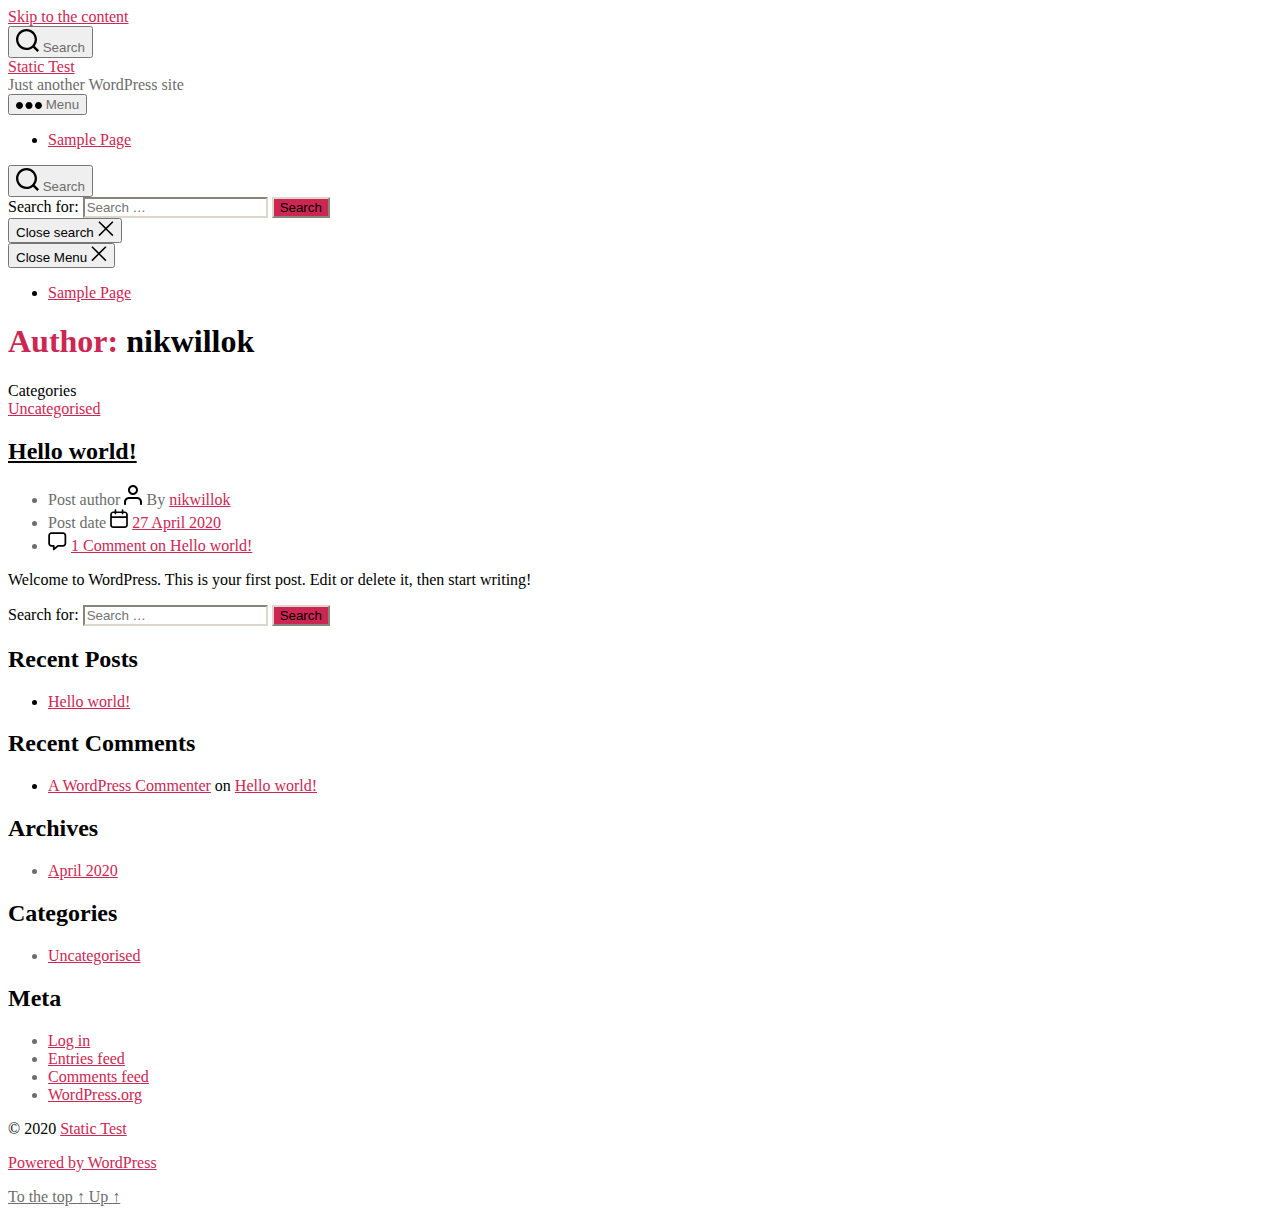
<file: author/nikwillok/index.html>
<!DOCTYPE html>

<html class="no-js" lang="en-NZ">

	<head>

		<meta charset="UTF-8">
		<meta name="viewport" content="width=device-width, initial-scale=1.0" >

		<link rel="profile" href="https://gmpg.org/xfn/11">

		<title>nikwillok &#8211; Static Test</title>
<meta name='robots' content='noindex,nofollow' />
<link rel='dns-prefetch' href='//s.w.org' />
<link rel="alternate" type="application/rss+xml" title="Static Test &raquo; Feed" href="http://localhost/https:/nikokeefe.github.io/static-test/feed/" />
<link rel="alternate" type="application/rss+xml" title="Static Test &raquo; Comments Feed" href="http://localhost/https:/nikokeefe.github.io/static-test/comments/feed/" />
<link rel="alternate" type="application/rss+xml" title="Static Test &raquo; Posts by nikwillok Feed" href="http://localhost/https:/nikokeefe.github.io/static-test/author/nikwillok/feed/" />
		<script>
			window._wpemojiSettings = {"baseUrl":"https:\/\/s.w.org\/images\/core\/emoji\/12.0.0-1\/72x72\/","ext":".png","svgUrl":"https:\/\/s.w.org\/images\/core\/emoji\/12.0.0-1\/svg\/","svgExt":".svg","source":{"concatemoji":"\/wp-includes\/js\/wp-emoji-release.min.js?ver=5.4"}};
			/*! This file is auto-generated */
			!function(e,a,t){var r,n,o,i,p=a.createElement("canvas"),s=p.getContext&&p.getContext("2d");function c(e,t){var a=String.fromCharCode;s.clearRect(0,0,p.width,p.height),s.fillText(a.apply(this,e),0,0);var r=p.toDataURL();return s.clearRect(0,0,p.width,p.height),s.fillText(a.apply(this,t),0,0),r===p.toDataURL()}function l(e){if(!s||!s.fillText)return!1;switch(s.textBaseline="top",s.font="600 32px Arial",e){case"flag":return!c([127987,65039,8205,9895,65039],[127987,65039,8203,9895,65039])&&(!c([55356,56826,55356,56819],[55356,56826,8203,55356,56819])&&!c([55356,57332,56128,56423,56128,56418,56128,56421,56128,56430,56128,56423,56128,56447],[55356,57332,8203,56128,56423,8203,56128,56418,8203,56128,56421,8203,56128,56430,8203,56128,56423,8203,56128,56447]));case"emoji":return!c([55357,56424,55356,57342,8205,55358,56605,8205,55357,56424,55356,57340],[55357,56424,55356,57342,8203,55358,56605,8203,55357,56424,55356,57340])}return!1}function d(e){var t=a.createElement("script");t.src=e,t.defer=t.type="text/javascript",a.getElementsByTagName("head")[0].appendChild(t)}for(i=Array("flag","emoji"),t.supports={everything:!0,everythingExceptFlag:!0},o=0;o<i.length;o++)t.supports[i[o]]=l(i[o]),t.supports.everything=t.supports.everything&&t.supports[i[o]],"flag"!==i[o]&&(t.supports.everythingExceptFlag=t.supports.everythingExceptFlag&&t.supports[i[o]]);t.supports.everythingExceptFlag=t.supports.everythingExceptFlag&&!t.supports.flag,t.DOMReady=!1,t.readyCallback=function(){t.DOMReady=!0},t.supports.everything||(n=function(){t.readyCallback()},a.addEventListener?(a.addEventListener("DOMContentLoaded",n,!1),e.addEventListener("load",n,!1)):(e.attachEvent("onload",n),a.attachEvent("onreadystatechange",function(){"complete"===a.readyState&&t.readyCallback()})),(r=t.source||{}).concatemoji?d(r.concatemoji):r.wpemoji&&r.twemoji&&(d(r.twemoji),d(r.wpemoji)))}(window,document,window._wpemojiSettings);
		</script>
		<style>
img.wp-smiley,
img.emoji {
	display: inline !important;
	border: none !important;
	box-shadow: none !important;
	height: 1em !important;
	width: 1em !important;
	margin: 0 .07em !important;
	vertical-align: -0.1em !important;
	background: none !important;
	padding: 0 !important;
}
</style>
	<link rel='stylesheet' id='wp-block-library-css'  href='http://localhost/https:/nikokeefe.github.io/static-test/wp-includes/css/dist/block-library/style.min.css?ver=5.4' media='all' />
<link rel='stylesheet' id='twentytwenty-style-css'  href='http://localhost/https:/nikokeefe.github.io/static-test/wp-content/themes/twentytwenty/style.css?ver=1.2' media='all' />
<style id='twentytwenty-style-inline-css'>
.color-accent,.color-accent-hover:hover,.color-accent-hover:focus,:root .has-accent-color,.has-drop-cap:not(:focus):first-letter,.wp-block-button.is-style-outline,a { color: #cd2653; }blockquote,.border-color-accent,.border-color-accent-hover:hover,.border-color-accent-hover:focus { border-color: #cd2653; }button:not(.toggle),.button,.faux-button,.wp-block-button__link,.wp-block-file .wp-block-file__button,input[type="button"],input[type="reset"],input[type="submit"],.bg-accent,.bg-accent-hover:hover,.bg-accent-hover:focus,:root .has-accent-background-color,.comment-reply-link { background-color: #cd2653; }.fill-children-accent,.fill-children-accent * { fill: #cd2653; }body,.entry-title a,:root .has-primary-color { color: #000000; }:root .has-primary-background-color { background-color: #000000; }cite,figcaption,.wp-caption-text,.post-meta,.entry-content .wp-block-archives li,.entry-content .wp-block-categories li,.entry-content .wp-block-latest-posts li,.wp-block-latest-comments__comment-date,.wp-block-latest-posts__post-date,.wp-block-embed figcaption,.wp-block-image figcaption,.wp-block-pullquote cite,.comment-metadata,.comment-respond .comment-notes,.comment-respond .logged-in-as,.pagination .dots,.entry-content hr:not(.has-background),hr.styled-separator,:root .has-secondary-color { color: #6d6d6d; }:root .has-secondary-background-color { background-color: #6d6d6d; }pre,fieldset,input,textarea,table,table *,hr { border-color: #dcd7ca; }caption,code,code,kbd,samp,.wp-block-table.is-style-stripes tbody tr:nth-child(odd),:root .has-subtle-background-background-color { background-color: #dcd7ca; }.wp-block-table.is-style-stripes { border-bottom-color: #dcd7ca; }.wp-block-latest-posts.is-grid li { border-top-color: #dcd7ca; }:root .has-subtle-background-color { color: #dcd7ca; }body:not(.overlay-header) .primary-menu > li > a,body:not(.overlay-header) .primary-menu > li > .icon,.modal-menu a,.footer-menu a, .footer-widgets a,#site-footer .wp-block-button.is-style-outline,.wp-block-pullquote:before,.singular:not(.overlay-header) .entry-header a,.archive-header a,.header-footer-group .color-accent,.header-footer-group .color-accent-hover:hover { color: #cd2653; }.social-icons a,#site-footer button:not(.toggle),#site-footer .button,#site-footer .faux-button,#site-footer .wp-block-button__link,#site-footer .wp-block-file__button,#site-footer input[type="button"],#site-footer input[type="reset"],#site-footer input[type="submit"] { background-color: #cd2653; }.header-footer-group,body:not(.overlay-header) #site-header .toggle,.menu-modal .toggle { color: #000000; }body:not(.overlay-header) .primary-menu ul { background-color: #000000; }body:not(.overlay-header) .primary-menu > li > ul:after { border-bottom-color: #000000; }body:not(.overlay-header) .primary-menu ul ul:after { border-left-color: #000000; }.site-description,body:not(.overlay-header) .toggle-inner .toggle-text,.widget .post-date,.widget .rss-date,.widget_archive li,.widget_categories li,.widget cite,.widget_pages li,.widget_meta li,.widget_nav_menu li,.powered-by-wordpress,.to-the-top,.singular .entry-header .post-meta,.singular:not(.overlay-header) .entry-header .post-meta a { color: #6d6d6d; }.header-footer-group pre,.header-footer-group fieldset,.header-footer-group input,.header-footer-group textarea,.header-footer-group table,.header-footer-group table *,.footer-nav-widgets-wrapper,#site-footer,.menu-modal nav *,.footer-widgets-outer-wrapper,.footer-top { border-color: #dcd7ca; }.header-footer-group table caption,body:not(.overlay-header) .header-inner .toggle-wrapper::before { background-color: #dcd7ca; }
</style>
<link rel='stylesheet' id='twentytwenty-print-style-css'  href='http://localhost/https:/nikokeefe.github.io/static-test/wp-content/themes/twentytwenty/print.css?ver=1.2' media='print' />
<script src='http://localhost/https:/nikokeefe.github.io/static-test/wp-content/themes/twentytwenty/assets/js/index.js?ver=1.2' async></script>
<link rel='https://api.w.org/' href='http://localhost/https:/nikokeefe.github.io/static-test/wp-json/' />
<link rel="EditURI" type="application/rsd+xml" title="RSD" href="http://localhost/https:/nikokeefe.github.io/static-test/xmlrpc.php?rsd" />
<link rel="wlwmanifest" type="application/wlwmanifest+xml" href="http://localhost/https:/nikokeefe.github.io/static-test/wp-includes/wlwmanifest.xml" /> 
<meta name="generator" content="WordPress 5.4" />
	<script>document.documentElement.className = document.documentElement.className.replace( 'no-js', 'js' );</script>
	<style>.recentcomments a{display:inline !important;padding:0 !important;margin:0 !important;}</style>
	</head>

	<body class="archive author author-nikwillok author-1 wp-embed-responsive enable-search-modal has-no-pagination showing-comments show-avatars footer-top-visible">

		<a class="skip-link screen-reader-text" href="#site-content">Skip to the content</a>
		<header id="site-header" class="header-footer-group" role="banner">

			<div class="header-inner section-inner">

				<div class="header-titles-wrapper">

					
						<button class="toggle search-toggle mobile-search-toggle" data-toggle-target=".search-modal" data-toggle-body-class="showing-search-modal" data-set-focus=".search-modal .search-field" aria-expanded="false">
							<span class="toggle-inner">
								<span class="toggle-icon">
									<svg class="svg-icon" aria-hidden="true" role="img" focusable="false" xmlns="http://www.w3.org/2000/svg" width="23" height="23" viewbox="0 0 23 23"><path d="M38.710696,48.0601792 L43,52.3494831 L41.3494831,54 L37.0601792,49.710696 C35.2632422,51.1481185 32.9839107,52.0076499 30.5038249,52.0076499 C24.7027226,52.0076499 20,47.3049272 20,41.5038249 C20,35.7027226 24.7027226,31 30.5038249,31 C36.3049272,31 41.0076499,35.7027226 41.0076499,41.5038249 C41.0076499,43.9839107 40.1481185,46.2632422 38.710696,48.0601792 Z M36.3875844,47.1716785 C37.8030221,45.7026647 38.6734666,43.7048964 38.6734666,41.5038249 C38.6734666,36.9918565 35.0157934,33.3341833 30.5038249,33.3341833 C25.9918565,33.3341833 22.3341833,36.9918565 22.3341833,41.5038249 C22.3341833,46.0157934 25.9918565,49.6734666 30.5038249,49.6734666 C32.7048964,49.6734666 34.7026647,48.8030221 36.1716785,47.3875844 C36.2023931,47.347638 36.2360451,47.3092237 36.2726343,47.2726343 C36.3092237,47.2360451 36.347638,47.2023931 36.3875844,47.1716785 Z" transform="translate(-20 -31)" /></svg>								</span>
								<span class="toggle-text">Search</span>
							</span>
						</button><!-- .search-toggle -->

					
					<div class="header-titles">

						<div class="site-title faux-heading"><a href="http://localhost/https:/nikokeefe.github.io/static-test/">Static Test</a></div><div class="site-description">Just another WordPress site</div><!-- .site-description -->
					</div><!-- .header-titles -->

					<button class="toggle nav-toggle mobile-nav-toggle" data-toggle-target=".menu-modal"  data-toggle-body-class="showing-menu-modal" aria-expanded="false" data-set-focus=".close-nav-toggle">
						<span class="toggle-inner">
							<span class="toggle-icon">
								<svg class="svg-icon" aria-hidden="true" role="img" focusable="false" xmlns="http://www.w3.org/2000/svg" width="26" height="7" viewbox="0 0 26 7"><path fill-rule="evenodd" d="M332.5,45 C330.567003,45 329,43.4329966 329,41.5 C329,39.5670034 330.567003,38 332.5,38 C334.432997,38 336,39.5670034 336,41.5 C336,43.4329966 334.432997,45 332.5,45 Z M342,45 C340.067003,45 338.5,43.4329966 338.5,41.5 C338.5,39.5670034 340.067003,38 342,38 C343.932997,38 345.5,39.5670034 345.5,41.5 C345.5,43.4329966 343.932997,45 342,45 Z M351.5,45 C349.567003,45 348,43.4329966 348,41.5 C348,39.5670034 349.567003,38 351.5,38 C353.432997,38 355,39.5670034 355,41.5 C355,43.4329966 353.432997,45 351.5,45 Z" transform="translate(-329 -38)" /></svg>							</span>
							<span class="toggle-text">Menu</span>
						</span>
					</button><!-- .nav-toggle -->

				</div><!-- .header-titles-wrapper -->

				<div class="header-navigation-wrapper">

					
							<nav class="primary-menu-wrapper" aria-label="Horizontal" role="navigation">

								<ul class="primary-menu reset-list-style">

								<li class="page_item page-item-2"><a href="http://localhost/https:/nikokeefe.github.io/static-test/sample-page/">Sample Page</a></li>

								</ul>

							</nav><!-- .primary-menu-wrapper -->

						
						<div class="header-toggles hide-no-js">

						
							<div class="toggle-wrapper search-toggle-wrapper">

								<button class="toggle search-toggle desktop-search-toggle" data-toggle-target=".search-modal" data-toggle-body-class="showing-search-modal" data-set-focus=".search-modal .search-field" aria-expanded="false">
									<span class="toggle-inner">
										<svg class="svg-icon" aria-hidden="true" role="img" focusable="false" xmlns="http://www.w3.org/2000/svg" width="23" height="23" viewbox="0 0 23 23"><path d="M38.710696,48.0601792 L43,52.3494831 L41.3494831,54 L37.0601792,49.710696 C35.2632422,51.1481185 32.9839107,52.0076499 30.5038249,52.0076499 C24.7027226,52.0076499 20,47.3049272 20,41.5038249 C20,35.7027226 24.7027226,31 30.5038249,31 C36.3049272,31 41.0076499,35.7027226 41.0076499,41.5038249 C41.0076499,43.9839107 40.1481185,46.2632422 38.710696,48.0601792 Z M36.3875844,47.1716785 C37.8030221,45.7026647 38.6734666,43.7048964 38.6734666,41.5038249 C38.6734666,36.9918565 35.0157934,33.3341833 30.5038249,33.3341833 C25.9918565,33.3341833 22.3341833,36.9918565 22.3341833,41.5038249 C22.3341833,46.0157934 25.9918565,49.6734666 30.5038249,49.6734666 C32.7048964,49.6734666 34.7026647,48.8030221 36.1716785,47.3875844 C36.2023931,47.347638 36.2360451,47.3092237 36.2726343,47.2726343 C36.3092237,47.2360451 36.347638,47.2023931 36.3875844,47.1716785 Z" transform="translate(-20 -31)" /></svg>										<span class="toggle-text">Search</span>
									</span>
								</button><!-- .search-toggle -->

							</div>

							
						</div><!-- .header-toggles -->
						
				</div><!-- .header-navigation-wrapper -->

			</div><!-- .header-inner -->

			<div class="search-modal cover-modal header-footer-group" data-modal-target-string=".search-modal">

	<div class="search-modal-inner modal-inner">

		<div class="section-inner">

			<form role="search" aria-label="Search for:" method="get" class="search-form" action="http://localhost/https:/nikokeefe.github.io/static-test/">
	<label for="search-form-1">
		<span class="screen-reader-text">Search for:</span>
		<input type="search" id="search-form-1" class="search-field" placeholder="Search &hellip;" value="" name="s" />
	</label>
	<input type="submit" class="search-submit" value="Search" />
</form>

			<button class="toggle search-untoggle close-search-toggle fill-children-current-color" data-toggle-target=".search-modal" data-toggle-body-class="showing-search-modal" data-set-focus=".search-modal .search-field" aria-expanded="false">
				<span class="screen-reader-text">Close search</span>
				<svg class="svg-icon" aria-hidden="true" role="img" focusable="false" xmlns="http://www.w3.org/2000/svg" width="16" height="16" viewbox="0 0 16 16"><polygon fill="" fill-rule="evenodd" points="6.852 7.649 .399 1.195 1.445 .149 7.899 6.602 14.352 .149 15.399 1.195 8.945 7.649 15.399 14.102 14.352 15.149 7.899 8.695 1.445 15.149 .399 14.102" /></svg>			</button><!-- .search-toggle -->

		</div><!-- .section-inner -->

	</div><!-- .search-modal-inner -->

</div><!-- .menu-modal -->

		</header><!-- #site-header -->

		
<div class="menu-modal cover-modal header-footer-group" data-modal-target-string=".menu-modal">

	<div class="menu-modal-inner modal-inner">

		<div class="menu-wrapper section-inner">

			<div class="menu-top">

				<button class="toggle close-nav-toggle fill-children-current-color" data-toggle-target=".menu-modal" data-toggle-body-class="showing-menu-modal" aria-expanded="false" data-set-focus=".menu-modal">
					<span class="toggle-text">Close Menu</span>
					<svg class="svg-icon" aria-hidden="true" role="img" focusable="false" xmlns="http://www.w3.org/2000/svg" width="16" height="16" viewbox="0 0 16 16"><polygon fill="" fill-rule="evenodd" points="6.852 7.649 .399 1.195 1.445 .149 7.899 6.602 14.352 .149 15.399 1.195 8.945 7.649 15.399 14.102 14.352 15.149 7.899 8.695 1.445 15.149 .399 14.102" /></svg>				</button><!-- .nav-toggle -->

				
					<nav class="mobile-menu" aria-label="Mobile" role="navigation">

						<ul class="modal-menu reset-list-style">

						<li class="page_item page-item-2"><div class="ancestor-wrapper"><a href="http://localhost/https:/nikokeefe.github.io/static-test/sample-page/">Sample Page</a></div><!-- .ancestor-wrapper --></li>

						</ul>

					</nav>

					
			</div><!-- .menu-top -->

			<div class="menu-bottom">

				
			</div><!-- .menu-bottom -->

		</div><!-- .menu-wrapper -->

	</div><!-- .menu-modal-inner -->

</div><!-- .menu-modal -->

<main id="site-content" role="main">

	
		<header class="archive-header has-text-align-center header-footer-group">

			<div class="archive-header-inner section-inner medium">

									<h1 class="archive-title"><span class="color-accent">Author:</span> <span class="vcard">nikwillok</span></h1>
				
				
			</div><!-- .archive-header-inner -->

		</header><!-- .archive-header -->

		
<article class="post-1 post type-post status-publish format-standard hentry category-uncategorised" id="post-1">

	
<header class="entry-header has-text-align-center">

	<div class="entry-header-inner section-inner medium">

		
			<div class="entry-categories">
				<span class="screen-reader-text">Categories</span>
				<div class="entry-categories-inner">
					<a href="http://localhost/https:/nikokeefe.github.io/static-test/category/uncategorised/" rel="category tag">Uncategorised</a>				</div><!-- .entry-categories-inner -->
			</div><!-- .entry-categories -->

			<h2 class="entry-title heading-size-1"><a href="http://localhost/https:/nikokeefe.github.io/static-test/2020/04/27/hello-world/">Hello world!</a></h2>
		<div class="post-meta-wrapper post-meta-single post-meta-single-top">

			<ul class="post-meta">

									<li class="post-author meta-wrapper">
						<span class="meta-icon">
							<span class="screen-reader-text">Post author</span>
							<svg class="svg-icon" aria-hidden="true" role="img" focusable="false" xmlns="http://www.w3.org/2000/svg" width="18" height="20" viewbox="0 0 18 20"><path fill="" d="M18,19 C18,19.5522847 17.5522847,20 17,20 C16.4477153,20 16,19.5522847 16,19 L16,17 C16,15.3431458 14.6568542,14 13,14 L5,14 C3.34314575,14 2,15.3431458 2,17 L2,19 C2,19.5522847 1.55228475,20 1,20 C0.44771525,20 0,19.5522847 0,19 L0,17 C0,14.2385763 2.23857625,12 5,12 L13,12 C15.7614237,12 18,14.2385763 18,17 L18,19 Z M9,10 C6.23857625,10 4,7.76142375 4,5 C4,2.23857625 6.23857625,0 9,0 C11.7614237,0 14,2.23857625 14,5 C14,7.76142375 11.7614237,10 9,10 Z M9,8 C10.6568542,8 12,6.65685425 12,5 C12,3.34314575 10.6568542,2 9,2 C7.34314575,2 6,3.34314575 6,5 C6,6.65685425 7.34314575,8 9,8 Z" /></svg>						</span>
						<span class="meta-text">
							By <a href="http://localhost/https:/nikokeefe.github.io/static-test/author/nikwillok/">nikwillok</a>						</span>
					</li>
										<li class="post-date meta-wrapper">
						<span class="meta-icon">
							<span class="screen-reader-text">Post date</span>
							<svg class="svg-icon" aria-hidden="true" role="img" focusable="false" xmlns="http://www.w3.org/2000/svg" width="18" height="19" viewbox="0 0 18 19"><path fill="" d="M4.60069444,4.09375 L3.25,4.09375 C2.47334957,4.09375 1.84375,4.72334957 1.84375,5.5 L1.84375,7.26736111 L16.15625,7.26736111 L16.15625,5.5 C16.15625,4.72334957 15.5266504,4.09375 14.75,4.09375 L13.3993056,4.09375 L13.3993056,4.55555556 C13.3993056,5.02154581 13.0215458,5.39930556 12.5555556,5.39930556 C12.0895653,5.39930556 11.7118056,5.02154581 11.7118056,4.55555556 L11.7118056,4.09375 L6.28819444,4.09375 L6.28819444,4.55555556 C6.28819444,5.02154581 5.9104347,5.39930556 5.44444444,5.39930556 C4.97845419,5.39930556 4.60069444,5.02154581 4.60069444,4.55555556 L4.60069444,4.09375 Z M6.28819444,2.40625 L11.7118056,2.40625 L11.7118056,1 C11.7118056,0.534009742 12.0895653,0.15625 12.5555556,0.15625 C13.0215458,0.15625 13.3993056,0.534009742 13.3993056,1 L13.3993056,2.40625 L14.75,2.40625 C16.4586309,2.40625 17.84375,3.79136906 17.84375,5.5 L17.84375,15.875 C17.84375,17.5836309 16.4586309,18.96875 14.75,18.96875 L3.25,18.96875 C1.54136906,18.96875 0.15625,17.5836309 0.15625,15.875 L0.15625,5.5 C0.15625,3.79136906 1.54136906,2.40625 3.25,2.40625 L4.60069444,2.40625 L4.60069444,1 C4.60069444,0.534009742 4.97845419,0.15625 5.44444444,0.15625 C5.9104347,0.15625 6.28819444,0.534009742 6.28819444,1 L6.28819444,2.40625 Z M1.84375,8.95486111 L1.84375,15.875 C1.84375,16.6516504 2.47334957,17.28125 3.25,17.28125 L14.75,17.28125 C15.5266504,17.28125 16.15625,16.6516504 16.15625,15.875 L16.15625,8.95486111 L1.84375,8.95486111 Z" /></svg>						</span>
						<span class="meta-text">
							<a href="http://localhost/https:/nikokeefe.github.io/static-test/2020/04/27/hello-world/">27 April 2020</a>
						</span>
					</li>
										<li class="post-comment-link meta-wrapper">
						<span class="meta-icon">
							<svg class="svg-icon" aria-hidden="true" role="img" focusable="false" xmlns="http://www.w3.org/2000/svg" width="19" height="19" viewbox="0 0 19 19"><path d="M9.43016863,13.2235931 C9.58624731,13.094699 9.7823475,13.0241935 9.98476849,13.0241935 L15.0564516,13.0241935 C15.8581553,13.0241935 16.5080645,12.3742843 16.5080645,11.5725806 L16.5080645,3.44354839 C16.5080645,2.64184472 15.8581553,1.99193548 15.0564516,1.99193548 L3.44354839,1.99193548 C2.64184472,1.99193548 1.99193548,2.64184472 1.99193548,3.44354839 L1.99193548,11.5725806 C1.99193548,12.3742843 2.64184472,13.0241935 3.44354839,13.0241935 L5.76612903,13.0241935 C6.24715123,13.0241935 6.63709677,13.4141391 6.63709677,13.8951613 L6.63709677,15.5301903 L9.43016863,13.2235931 Z M3.44354839,14.766129 C1.67980032,14.766129 0.25,13.3363287 0.25,11.5725806 L0.25,3.44354839 C0.25,1.67980032 1.67980032,0.25 3.44354839,0.25 L15.0564516,0.25 C16.8201997,0.25 18.25,1.67980032 18.25,3.44354839 L18.25,11.5725806 C18.25,13.3363287 16.8201997,14.766129 15.0564516,14.766129 L10.2979143,14.766129 L6.32072889,18.0506004 C5.75274472,18.5196577 4.89516129,18.1156602 4.89516129,17.3790323 L4.89516129,14.766129 L3.44354839,14.766129 Z" /></svg>						</span>
						<span class="meta-text">
							<a href="http://localhost/https:/nikokeefe.github.io/static-test/2020/04/27/hello-world/#comments">1 Comment<span class="screen-reader-text"> on Hello world!</span></a>						</span>
					</li>
					
			</ul><!-- .post-meta -->

		</div><!-- .post-meta-wrapper -->

		
	</div><!-- .entry-header-inner -->

</header><!-- .entry-header -->

	<div class="post-inner thin">

		<div class="entry-content">

			
<p>Welcome to WordPress. This is your first post. Edit or delete it, then start writing!</p>

		</div><!-- .entry-content -->

	</div><!-- .post-inner -->

	<div class="section-inner">
		
	</div><!-- .section-inner -->

	
</article><!-- .post -->

	
</main><!-- #site-content -->


	<div class="footer-nav-widgets-wrapper header-footer-group">

		<div class="footer-inner section-inner">

			
			
				<aside class="footer-widgets-outer-wrapper" role="complementary">

					<div class="footer-widgets-wrapper">

						
							<div class="footer-widgets column-one grid-item">
								<div class="widget widget_search"><div class="widget-content"><form role="search"  method="get" class="search-form" action="http://localhost/https:/nikokeefe.github.io/static-test/">
	<label for="search-form-2">
		<span class="screen-reader-text">Search for:</span>
		<input type="search" id="search-form-2" class="search-field" placeholder="Search &hellip;" value="" name="s" />
	</label>
	<input type="submit" class="search-submit" value="Search" />
</form>
</div></div>		<div class="widget widget_recent_entries"><div class="widget-content">		<h2 class="widget-title subheading heading-size-3">Recent Posts</h2>		<ul>
											<li>
					<a href="http://localhost/https:/nikokeefe.github.io/static-test/2020/04/27/hello-world/" aria-current="page">Hello world!</a>
									</li>
					</ul>
		</div></div><div class="widget widget_recent_comments"><div class="widget-content"><h2 class="widget-title subheading heading-size-3">Recent Comments</h2><ul id="recentcomments"><li class="recentcomments"><span class="comment-author-link"><a href='https://wordpress.org/' rel='external nofollow ugc' class='url'>A WordPress Commenter</a></span> on <a href="http://localhost/https:/nikokeefe.github.io/static-test/2020/04/27/hello-world/#comment-1">Hello world!</a></li></ul></div></div>							</div>

						
						
							<div class="footer-widgets column-two grid-item">
								<div class="widget widget_archive"><div class="widget-content"><h2 class="widget-title subheading heading-size-3">Archives</h2>		<ul>
				<li><a href='http://localhost/https:/nikokeefe.github.io/static-test/2020/04/'>April 2020</a></li>
		</ul>
			</div></div><div class="widget widget_categories"><div class="widget-content"><h2 class="widget-title subheading heading-size-3">Categories</h2>		<ul>
				<li class="cat-item cat-item-1"><a href="http://localhost/https:/nikokeefe.github.io/static-test/category/uncategorised/">Uncategorised</a>
</li>
		</ul>
			</div></div><div class="widget widget_meta"><div class="widget-content"><h2 class="widget-title subheading heading-size-3">Meta</h2>			<ul>
						<li><a href="http://localhost/https:/nikokeefe.github.io/static-test/wp-login.php">Log in</a></li>
			<li><a href="http://localhost/https:/nikokeefe.github.io/static-test/feed/">Entries feed</a></li>
			<li><a href="http://localhost/https:/nikokeefe.github.io/static-test/comments/feed/">Comments feed</a></li>
			<li><a href="https://wordpress.org/">WordPress.org</a></li>			</ul>
			</div></div>							</div>

						
					</div><!-- .footer-widgets-wrapper -->

				</aside><!-- .footer-widgets-outer-wrapper -->

			
		</div><!-- .footer-inner -->

	</div><!-- .footer-nav-widgets-wrapper -->


			<footer id="site-footer" role="contentinfo" class="header-footer-group">

				<div class="section-inner">

					<div class="footer-credits">

						<p class="footer-copyright">&copy;
							2020							<a href="http://localhost/https:/nikokeefe.github.io/static-test/">Static Test</a>
						</p><!-- .footer-copyright -->

						<p class="powered-by-wordpress">
							<a href="https://en-nz.wordpress.org/">
								Powered by WordPress							</a>
						</p><!-- .powered-by-wordpress -->

					</div><!-- .footer-credits -->

					<a class="to-the-top" href="#site-header">
						<span class="to-the-top-long">
							To the top <span class="arrow" aria-hidden="true">&uarr;</span>						</span><!-- .to-the-top-long -->
						<span class="to-the-top-short">
							Up <span class="arrow" aria-hidden="true">&uarr;</span>						</span><!-- .to-the-top-short -->
					</a><!-- .to-the-top -->

				</div><!-- .section-inner -->

			</footer><!-- #site-footer -->

		<script src='http://localhost/https:/nikokeefe.github.io/static-test/wp-includes/js/wp-embed.min.js?ver=5.4'></script>
	<script>
	/(trident|msie)/i.test(navigator.userAgent)&&document.getElementById&&window.addEventListener&&window.addEventListener("hashchange",function(){var t,e=location.hash.substring(1);/^[A-z0-9_-]+$/.test(e)&&(t=document.getElementById(e))&&(/^(?:a|select|input|button|textarea)$/i.test(t.tagName)||(t.tabIndex=-1),t.focus())},!1);
	</script>
	
	</body>
</html>
</file>
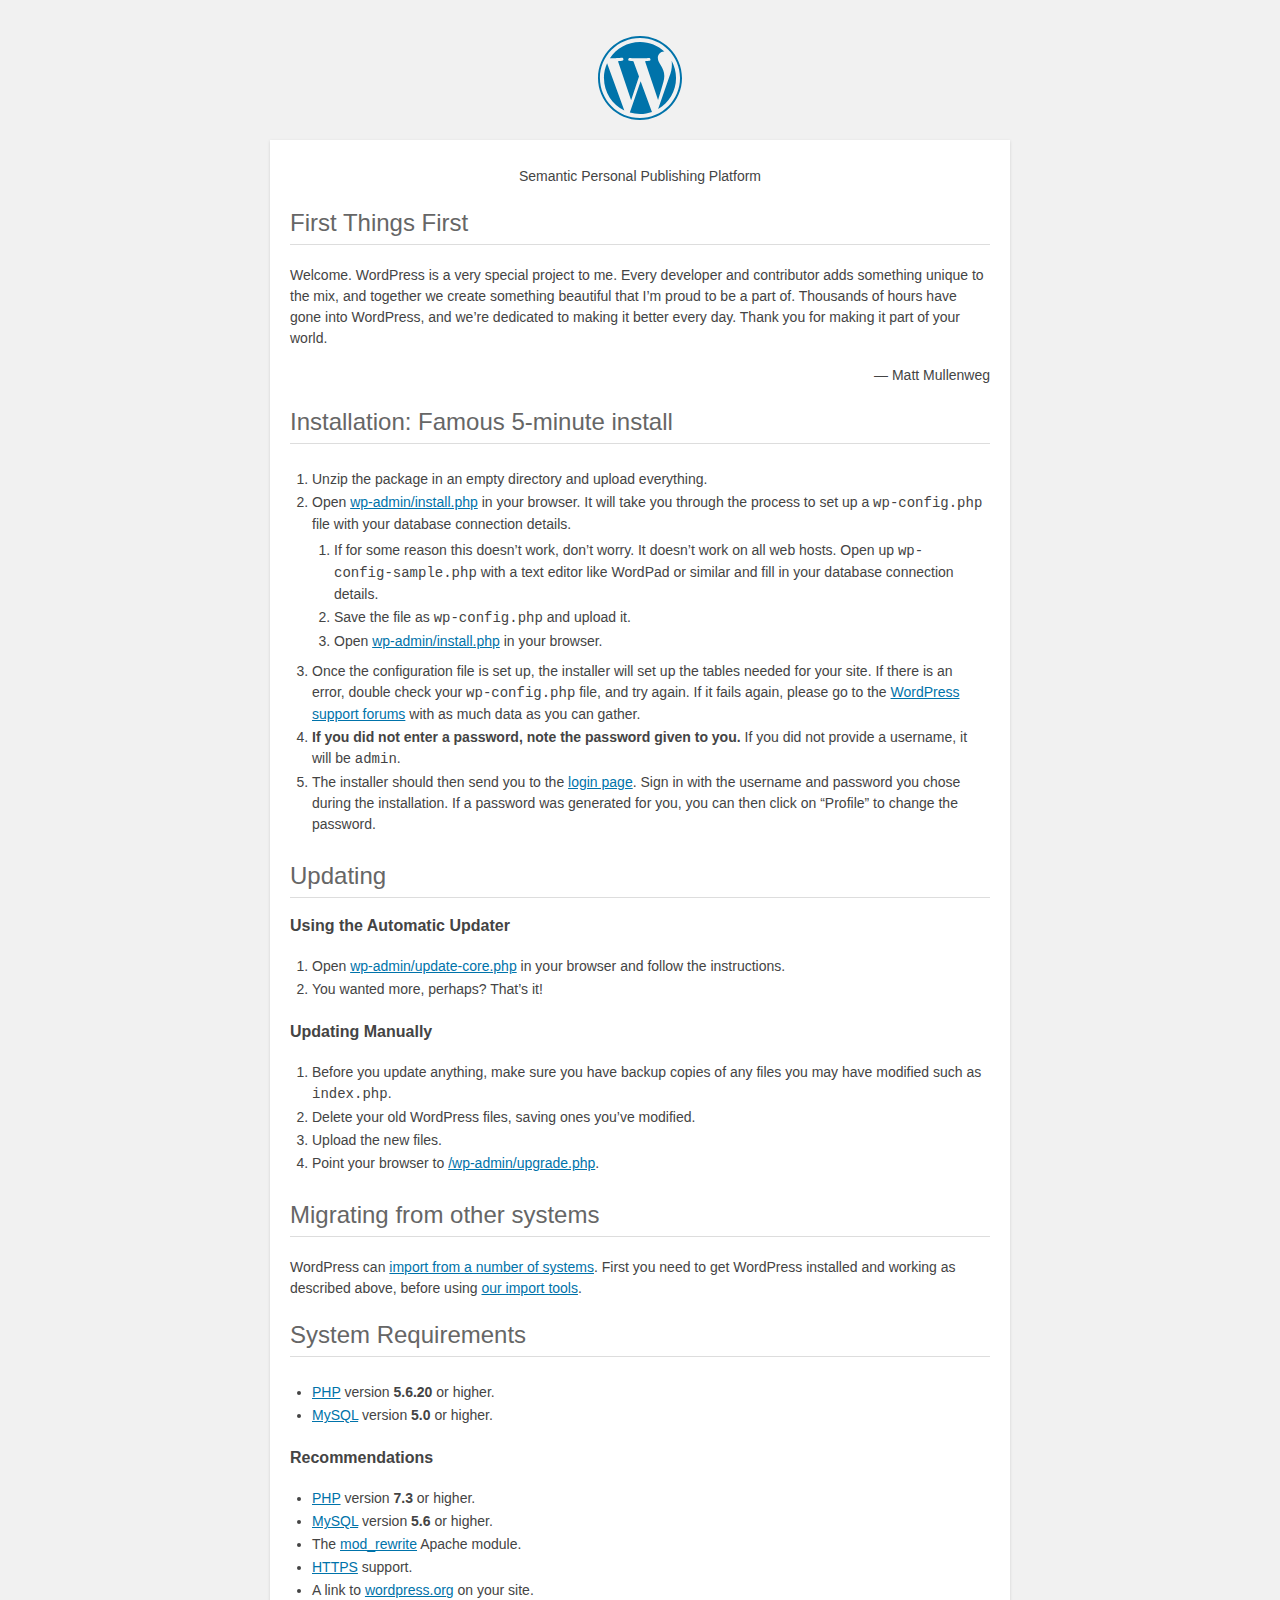
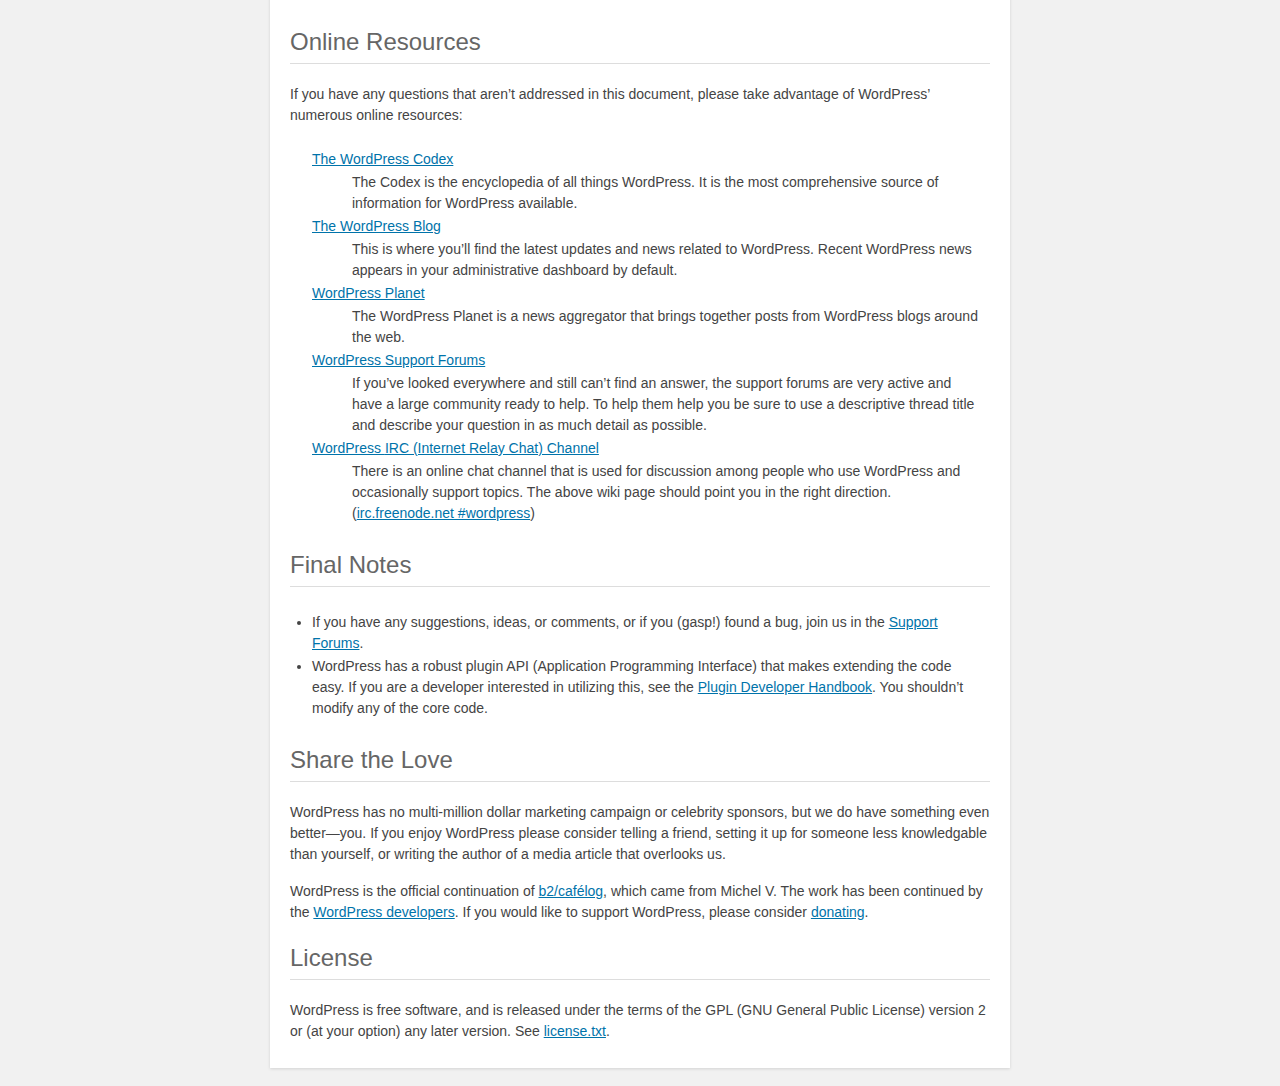
<file: readme.html>
<!DOCTYPE html>
<html lang="en">
<head>
	<meta name="viewport" content="width=device-width" />
	<meta http-equiv="Content-Type" content="text/html; charset=utf-8" />
	<title>WordPress &#8250; ReadMe</title>
	<link rel="stylesheet" href="wp-admin/css/install.css?ver=20100228" type="text/css" />
</head>
<body>
<h1 id="logo">
	<a href="https://wordpress.org/"><img alt="WordPress" src="wp-admin/images/wordpress-logo.png" /></a>
</h1>
<p style="text-align: center">Semantic Personal Publishing Platform</p>

<h2>First Things First</h2>
<p>Welcome. WordPress is a very special project to me. Every developer and contributor adds something unique to the mix, and together we create something beautiful that I&#8217;m proud to be a part of. Thousands of hours have gone into WordPress, and we&#8217;re dedicated to making it better every day. Thank you for making it part of your world.</p>
<p style="text-align: right">&#8212; Matt Mullenweg</p>

<h2>Installation: Famous 5-minute install</h2>
<ol>
	<li>Unzip the package in an empty directory and upload everything.</li>
	<li>Open <span class="file"><a href="wp-admin/install.php">wp-admin/install.php</a></span> in your browser. It will take you through the process to set up a <code>wp-config.php</code> file with your database connection details.
		<ol>
			<li>If for some reason this doesn&#8217;t work, don&#8217;t worry. It doesn&#8217;t work on all web hosts. Open up <code>wp-config-sample.php</code> with a text editor like WordPad or similar and fill in your database connection details.</li>
			<li>Save the file as <code>wp-config.php</code> and upload it.</li>
			<li>Open <span class="file"><a href="wp-admin/install.php">wp-admin/install.php</a></span> in your browser.</li>
		</ol>
	</li>
	<li>Once the configuration file is set up, the installer will set up the tables needed for your site. If there is an error, double check your <code>wp-config.php</code> file, and try again. If it fails again, please go to the <a href="https://wordpress.org/support/forums/">WordPress support forums</a> with as much data as you can gather.</li>
	<li><strong>If you did not enter a password, note the password given to you.</strong> If you did not provide a username, it will be <code>admin</code>.</li>
	<li>The installer should then send you to the <a href="wp-login.php">login page</a>. Sign in with the username and password you chose during the installation. If a password was generated for you, you can then click on &#8220;Profile&#8221; to change the password.</li>
</ol>

<h2>Updating</h2>
<h3>Using the Automatic Updater</h3>
<ol>
	<li>Open <span class="file"><a href="wp-admin/update-core.php">wp-admin/update-core.php</a></span> in your browser and follow the instructions.</li>
	<li>You wanted more, perhaps? That&#8217;s it!</li>
</ol>

<h3>Updating Manually</h3>
<ol>
	<li>Before you update anything, make sure you have backup copies of any files you may have modified such as <code>index.php</code>.</li>
	<li>Delete your old WordPress files, saving ones you&#8217;ve modified.</li>
	<li>Upload the new files.</li>
	<li>Point your browser to <span class="file"><a href="wp-admin/upgrade.php">/wp-admin/upgrade.php</a>.</span></li>
</ol>

<h2>Migrating from other systems</h2>
<p>WordPress can <a href="https://wordpress.org/support/article/importing-content/">import from a number of systems</a>. First you need to get WordPress installed and working as described above, before using <a href="wp-admin/import.php">our import tools</a>.</p>

<h2>System Requirements</h2>
<ul>
	<li><a href="https://secure.php.net/">PHP</a> version <strong>5.6.20</strong> or higher.</li>
	<li><a href="https://www.mysql.com/">MySQL</a> version <strong>5.0</strong> or higher.</li>
</ul>

<h3>Recommendations</h3>
<ul>
	<li><a href="https://secure.php.net/">PHP</a> version <strong>7.3</strong> or higher.</li>
	<li><a href="https://www.mysql.com/">MySQL</a> version <strong>5.6</strong> or higher.</li>
	<li>The <a href="https://httpd.apache.org/docs/2.2/mod/mod_rewrite.html">mod_rewrite</a> Apache module.</li>
	<li><a href="https://wordpress.org/news/2016/12/moving-toward-ssl/">HTTPS</a> support.</li>
	<li>A link to <a href="https://wordpress.org/">wordpress.org</a> on your site.</li>
</ul>

<h2>Online Resources</h2>
<p>If you have any questions that aren&#8217;t addressed in this document, please take advantage of WordPress&#8217; numerous online resources:</p>
<dl>
	<dt><a href="https://codex.wordpress.org/">The WordPress Codex</a></dt>
		<dd>The Codex is the encyclopedia of all things WordPress. It is the most comprehensive source of information for WordPress available.</dd>
	<dt><a href="https://wordpress.org/news/">The WordPress Blog</a></dt>
		<dd>This is where you&#8217;ll find the latest updates and news related to WordPress. Recent WordPress news appears in your administrative dashboard by default.</dd>
	<dt><a href="https://planet.wordpress.org/">WordPress Planet</a></dt>
		<dd>The WordPress Planet is a news aggregator that brings together posts from WordPress blogs around the web.</dd>
	<dt><a href="https://wordpress.org/support/forums/">WordPress Support Forums</a></dt>
		<dd>If you&#8217;ve looked everywhere and still can&#8217;t find an answer, the support forums are very active and have a large community ready to help. To help them help you be sure to use a descriptive thread title and describe your question in as much detail as possible.</dd>
	<dt><a href="https://codex.wordpress.org/IRC">WordPress <abbr>IRC</abbr> (Internet Relay Chat) Channel</a></dt>
		<dd>There is an online chat channel that is used for discussion among people who use WordPress and occasionally support topics. The above wiki page should point you in the right direction. (<a href="irc://irc.freenode.net/wordpress">irc.freenode.net #wordpress</a>)</dd>
</dl>

<h2>Final Notes</h2>
<ul>
	<li>If you have any suggestions, ideas, or comments, or if you (gasp!) found a bug, join us in the <a href="https://wordpress.org/support/forums/">Support Forums</a>.</li>
	<li>WordPress has a robust plugin <abbr>API</abbr> (Application Programming Interface) that makes extending the code easy. If you are a developer interested in utilizing this, see the <a href="https://developer.wordpress.org/plugins/">Plugin Developer Handbook</a>. You shouldn&#8217;t modify any of the core code.</li>
</ul>

<h2>Share the Love</h2>
<p>WordPress has no multi-million dollar marketing campaign or celebrity sponsors, but we do have something even better&#8212;you. If you enjoy WordPress please consider telling a friend, setting it up for someone less knowledgable than yourself, or writing the author of a media article that overlooks us.</p>

<p>WordPress is the official continuation of <a href="http://cafelog.com/">b2/caf&#233;log</a>, which came from Michel V. The work has been continued by the <a href="https://wordpress.org/about/">WordPress developers</a>. If you would like to support WordPress, please consider <a href="https://wordpress.org/donate/">donating</a>.</p>

<h2>License</h2>
<p>WordPress is free software, and is released under the terms of the <abbr>GPL</abbr> (GNU General Public License) version 2 or (at your option) any later version. See <a href="license.txt">license.txt</a>.</p>

</body>
</html>
</file>
<file: wp-admin/css/install.css>
html {
	background: #f1f1f1;
	margin: 0 20px;
}

body {
	background: #fff;
	color: #444;
	font-family: -apple-system, BlinkMacSystemFont, "Segoe UI", Roboto, Oxygen-Sans, Ubuntu, Cantarell, "Helvetica Neue", sans-serif;
	margin: 140px auto 25px;
	padding: 20px 20px 10px 20px;
	max-width: 700px;
	-webkit-font-smoothing: subpixel-antialiased;
	box-shadow: 0 1px 3px rgba(0, 0, 0, 0.13);
}

a {
	color: #0073aa;
}

a:hover,
a:active {
	color: #00a0d2;
}

a:focus {
	color: #124964;
	box-shadow:
		0 0 0 1px #5b9dd9,
		0 0 2px 1px rgba(30, 140, 190, 0.8);
}

.ie8 a:focus {
	outline: #5b9dd9 solid 1px;
}

h1, h2 {
	border-bottom: 1px solid #ddd;
	clear: both;
	color: #666;
	font-size: 24px;
	padding: 0;
	padding-bottom: 7px;
	font-weight: 400;
}

h3 {
	font-size: 16px;
}

p, li, dd, dt {
	padding-bottom: 2px;
	font-size: 14px;
	line-height: 1.5;
}

code, .code {
	font-family: Consolas, Monaco, monospace;
}

ul, ol, dl {
	padding: 5px 5px 5px 22px;
}

a img {
	border: 0
}
abbr {
	border: 0;
	font-variant: normal;
}

fieldset {
	border: 0;
	padding: 0;
	margin: 0;
}

label {
	cursor: pointer;
}

#logo {
	margin: 6px 0 14px 0;
	padding: 0 0 7px 0;
	border-bottom: none;
	text-align: center
}
#logo a {
	background-image: url(../images/w-logo-blue.png?ver=20131202);
	background-image: none, url(../images/wordpress-logo.svg?ver=20131107);
	background-size: 84px;
	background-position: center top;
	background-repeat: no-repeat;
	color: #444; /* same as login.css */
	height: 84px;
	font-size: 20px;
	font-weight: 400;
	line-height: 1.3;
	margin: -130px auto 25px;
	padding: 0;
	text-decoration: none;
	width: 84px;
	text-indent: -9999px;
	outline: none;
	overflow: hidden;
	display: block;
}

.step {
	margin: 20px 0 15px;
}
.step, th {
	text-align: left;
	padding: 0;
}
.language-chooser.wp-core-ui .step .button.button-large {
	font-size: 14px;
}
textarea {
	border: 1px solid #ddd;
	font-family: -apple-system, BlinkMacSystemFont, "Segoe UI", Roboto, Oxygen-Sans, Ubuntu, Cantarell, "Helvetica Neue", sans-serif;
	width: 100%;
	box-sizing: border-box;
}

.form-table {
	border-collapse: collapse;
	margin-top: 1em;
	width: 100%;
}

.form-table td {
	margin-bottom: 9px;
	padding: 10px 20px 10px 0;
	font-size: 14px;
	vertical-align: top
}

.form-table th {
	font-size: 14px;
	text-align: left;
	padding: 10px 20px 10px 0;
	width: 140px;
	vertical-align: top;
}

.form-table code {
	line-height: 1.28571428;
	font-size: 14px;
}

.form-table p {
	margin: 4px 0 0 0;
	font-size: 11px;
}

.form-table input {
	line-height: 1.33333333;
	font-size: 15px;
	padding: 3px 5px;
	border: 1px solid #ddd;
	box-shadow: inset 0 1px 2px rgba(0, 0, 0, 0.07);
}

input,
submit {
	font-family: -apple-system, BlinkMacSystemFont, "Segoe UI", Roboto, Oxygen-Sans, Ubuntu, Cantarell, "Helvetica Neue", sans-serif;
}

.form-table input[type=text],
.form-table input[type=email],
.form-table input[type=url],
.form-table input[type=password],
#pass-strength-result {
	width: 218px;
}

.form-table th p {
	font-weight: 400;
}

.form-table.install-success th,
.form-table.install-success td {
	vertical-align: middle;
	padding: 16px 20px 16px 0;
}

.form-table.install-success td p {
	margin: 0;
	font-size: 14px;
}

.form-table.install-success td code {
	margin: 0;
	font-size: 18px;
}

#error-page {
	margin-top: 50px;
}

#error-page p {
	font-size: 14px;
	line-height: 1.28571428;
	margin: 25px 0 20px;
}

#error-page code, .code {
	font-family: Consolas, Monaco, monospace;
}

.message {
	border-left: 4px solid #dc3232;
	padding: .7em .6em;
	background-color: #fbeaea;
}

/* rtl:ignore */
#dbname,
#uname,
#pwd,
#dbhost,
#prefix,
#user_login,
#admin_email,
#pass1,
#pass2 {
	direction: ltr;
}


/* localization */
body.rtl,
.rtl textarea,
.rtl input,
.rtl submit {
	font-family: Tahoma, sans-serif;
}

:lang(he-il) body.rtl,
:lang(he-il) .rtl textarea,
:lang(he-il) .rtl input,
:lang(he-il) .rtl submit {
	font-family: Arial, sans-serif;
}

@media only screen and (max-width: 799px) {
	body {
		margin-top: 115px;
	}
	#logo a {
		margin: -125px auto 30px;
	}
}

@media screen and (max-width: 782px) {

	.form-table {
		margin-top: 0;
	}

	.form-table th,
	.form-table td {
		display: block;
		width: auto;
		vertical-align: middle;
	}

	.form-table th {
		padding: 20px 0 0;
	}

	.form-table td {
		padding: 5px 0;
		border: 0;
		margin: 0;
	}

	textarea,
	input {
		font-size: 16px;
	}

	.form-table td input[type="text"],
	.form-table td input[type="email"],
	.form-table td input[type="url"],
	.form-table td input[type="password"],
	.form-table td select,
	.form-table td textarea,
	.form-table span.description {
		width: 100%;
		font-size: 16px;
		line-height: 1.5;
		padding: 7px 10px;
		display: block;
		max-width: none;
		box-sizing: border-box;
	}

	.wp-pwd #pass1 {
		padding-right: 50px;
	}

	.wp-pwd .button.wp-hide-pw {
		right: 0;
	}

	#pass-strength-result {
		width: 100%;
	}
}

body.language-chooser {
	max-width: 300px;
}

.language-chooser select {
	padding: 8px;
	width: 100%;
	display: block;
	border: 1px solid #ddd;
	background: #fff;
	color: #32373c;
	font-size: 16px;
	font-family: Arial, sans-serif;
	font-weight: 400;
}

.language-chooser select:focus {
	color: #32373c;
}

.language-chooser select option:hover,
.language-chooser select option:focus {
	color: #016087;
}

.language-chooser p {
	text-align: right;
}

.screen-reader-input,
.screen-reader-text {
	border: 0;
	clip: rect(1px, 1px, 1px, 1px);
	-webkit-clip-path: inset(50%);
	clip-path: inset(50%);
	height: 1px;
	margin: -1px;
	overflow: hidden;
	padding: 0;
	position: absolute;
	width: 1px;
	word-wrap: normal !important;
}

.spinner {
	background: url(../images/spinner.gif) no-repeat;
	background-size: 20px 20px;
	visibility: hidden;
	opacity: 0.7;
	filter: alpha(opacity=70);
	width: 20px;
	height: 20px;
	margin: 2px 5px 0;
}

.step .spinner {
	display: inline-block;
	vertical-align: middle;
	margin-right: 15px;
}

.button.hide-if-no-js,
.hide-if-no-js {
	display: none;
}

/**
 * HiDPI Displays
 */
@media print,
  (-webkit-min-device-pixel-ratio: 1.25),
  (min-resolution: 120dpi) {

	.spinner {
		background-image: url(../images/spinner-2x.gif);
	}

}
</file>
